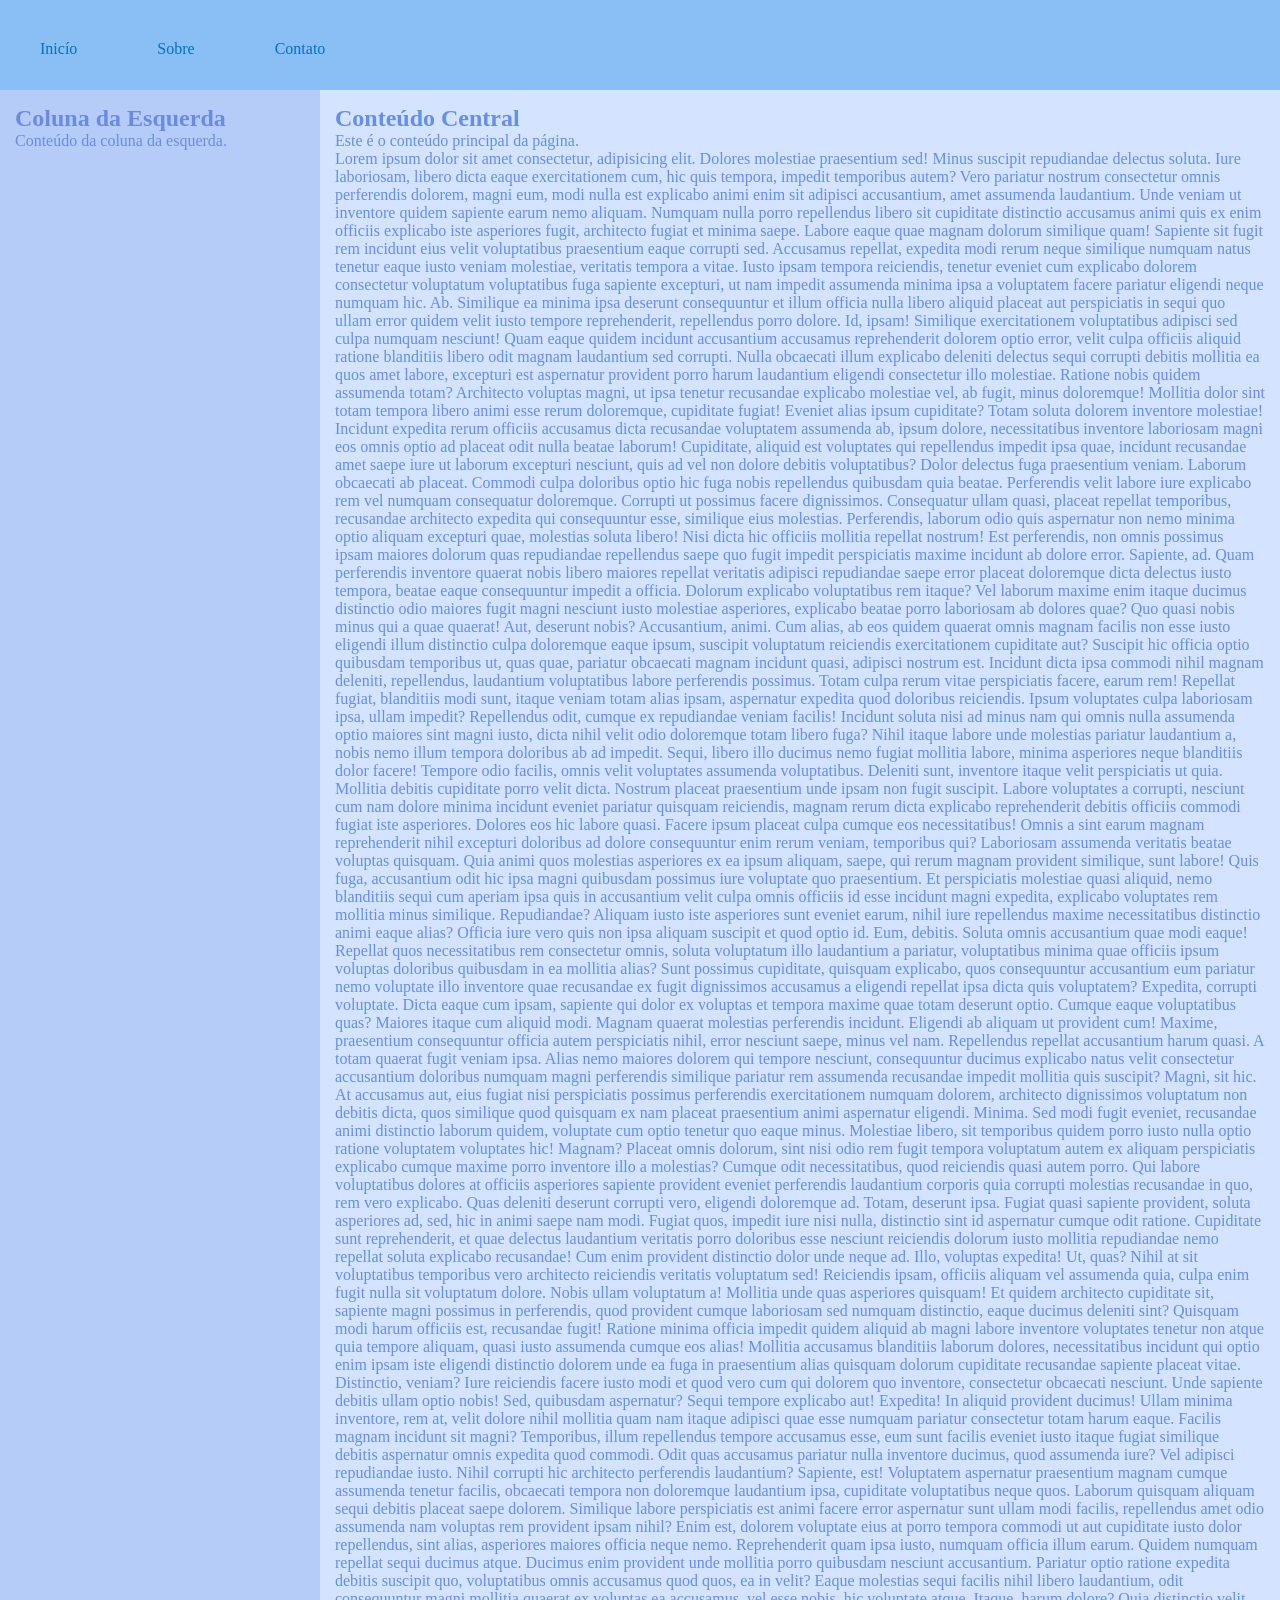
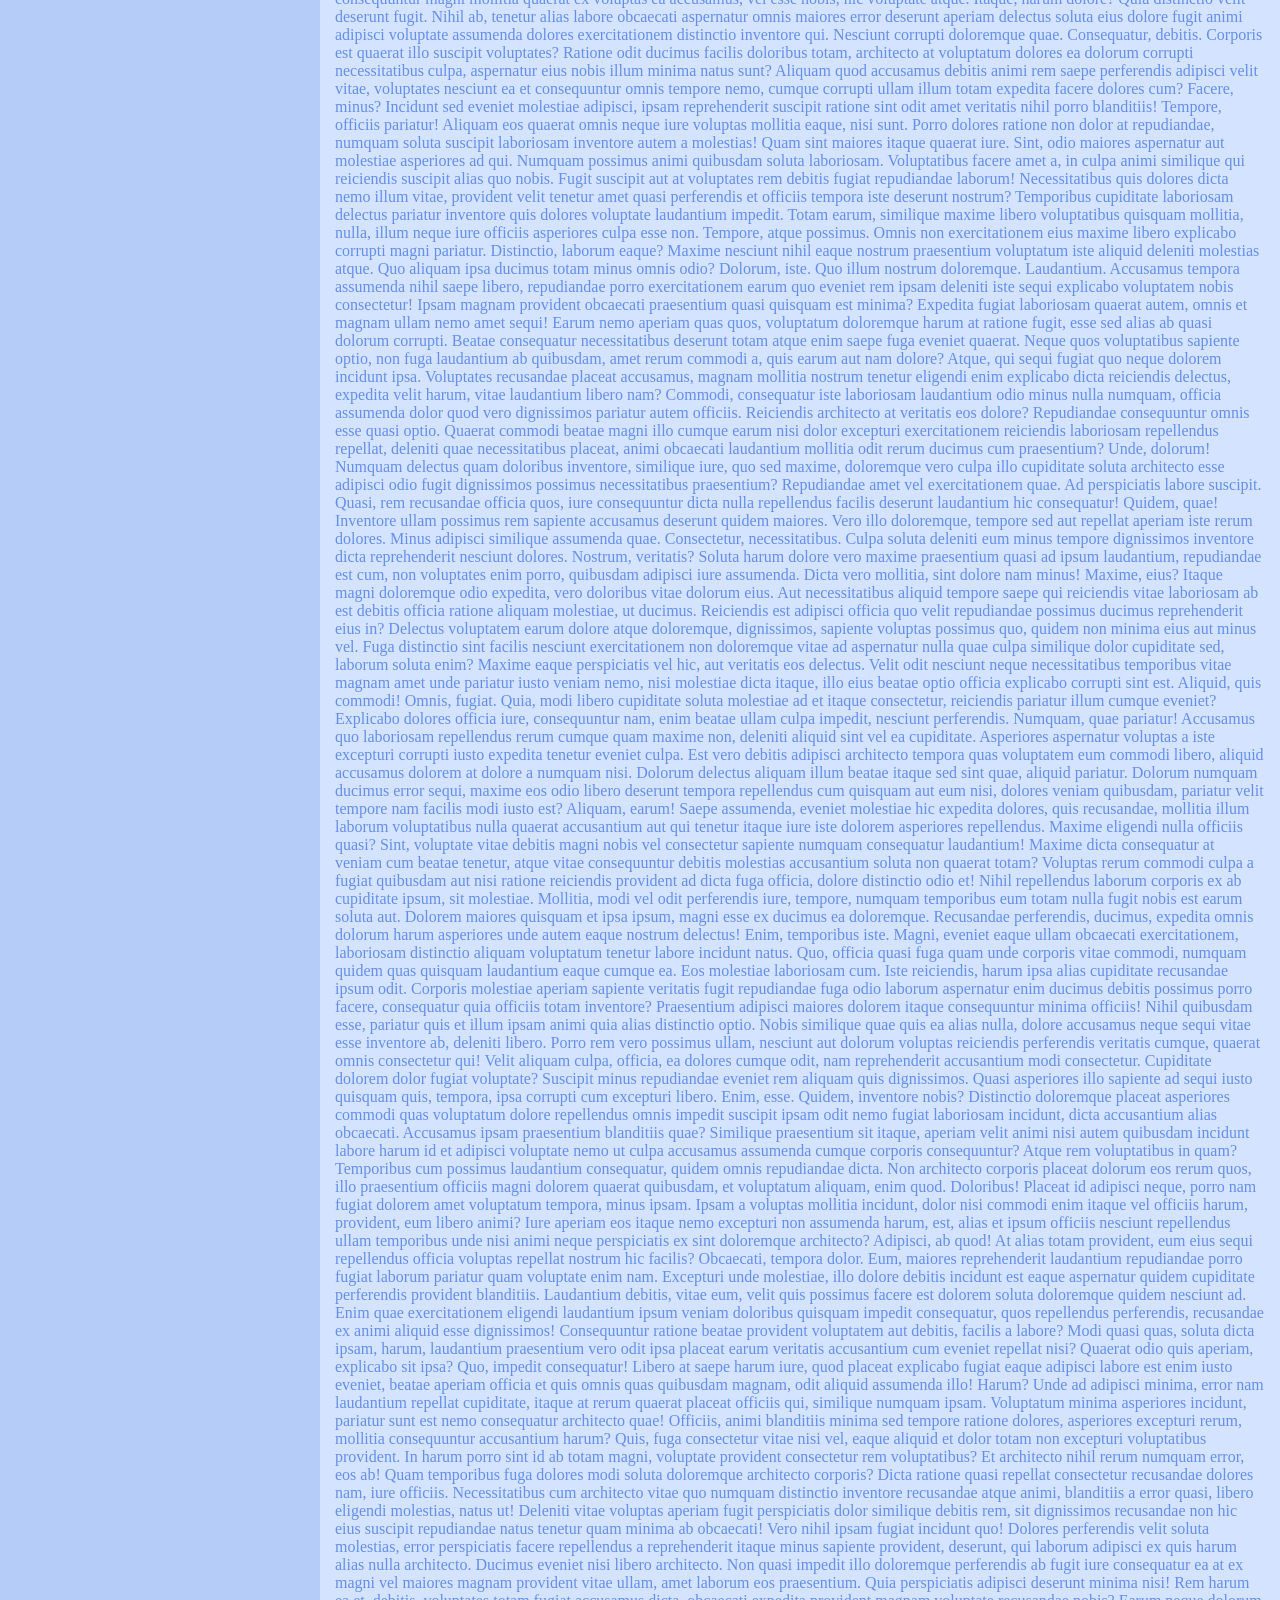
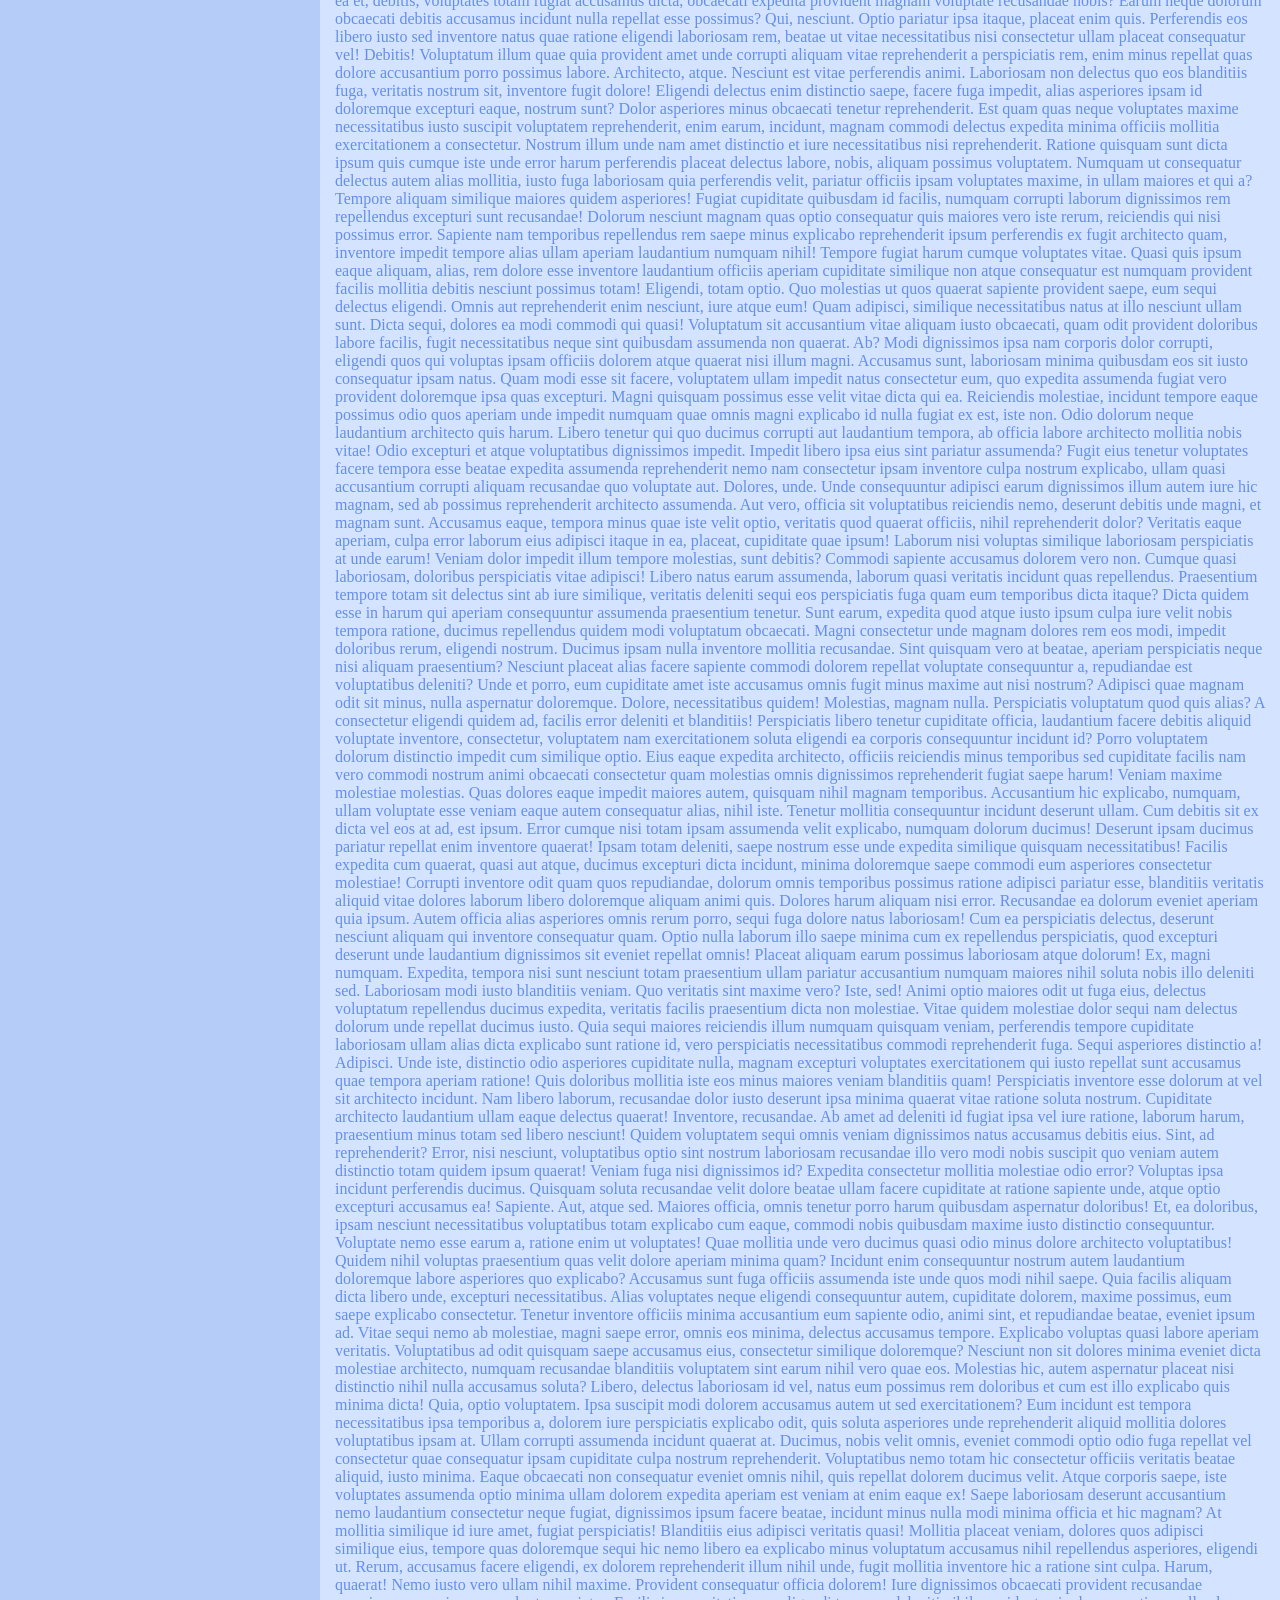
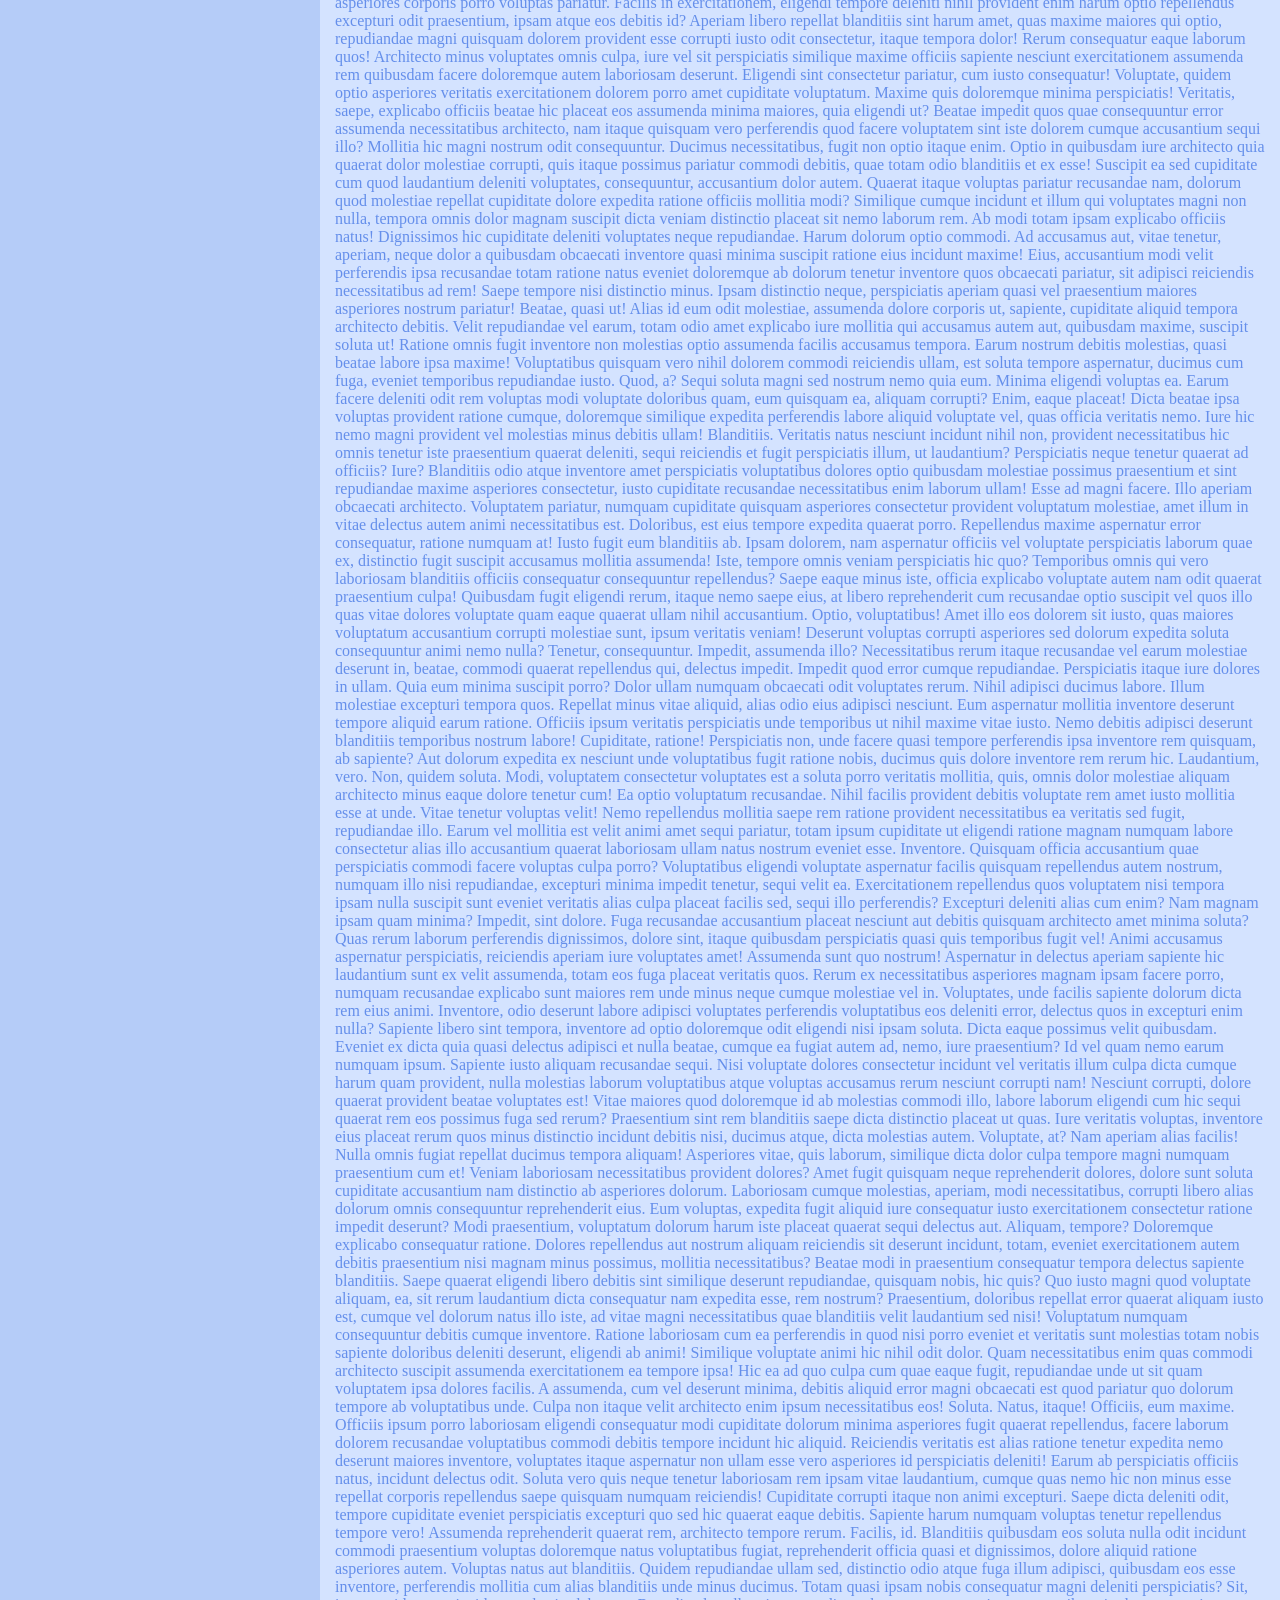
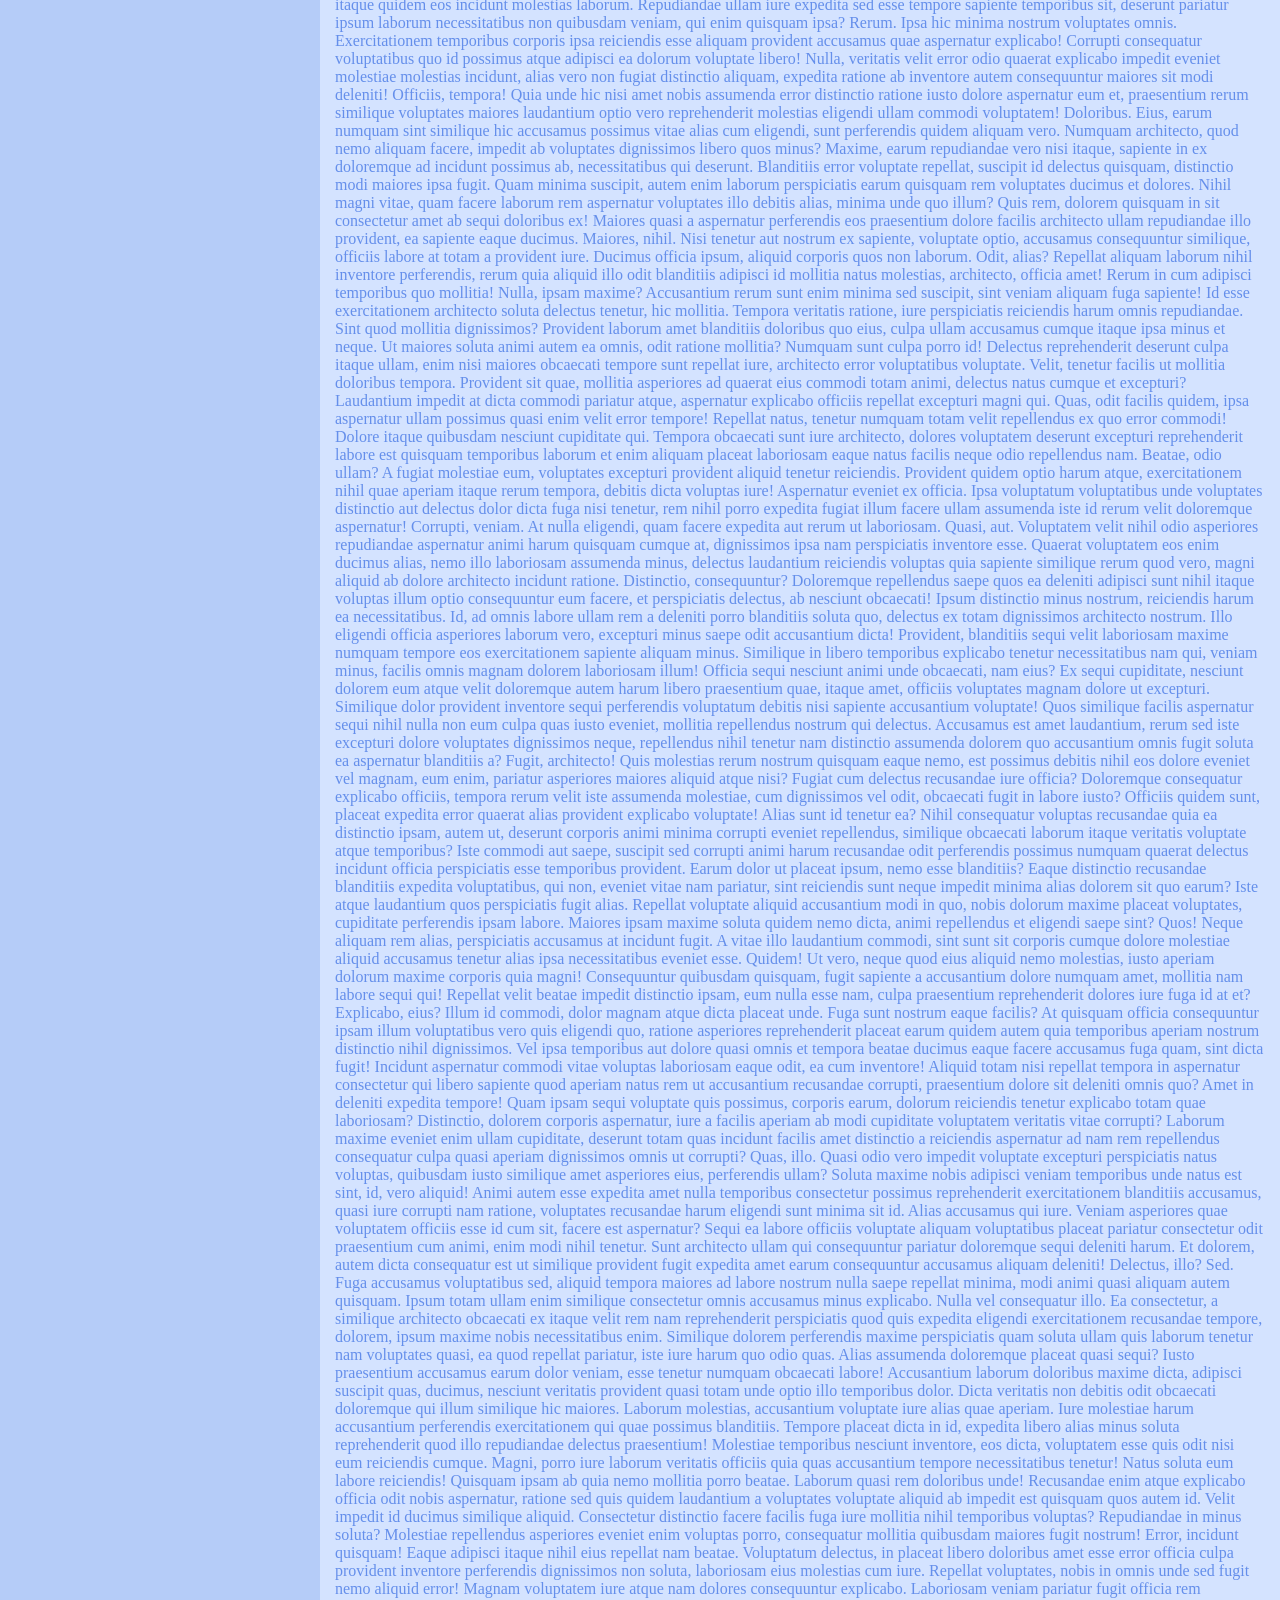
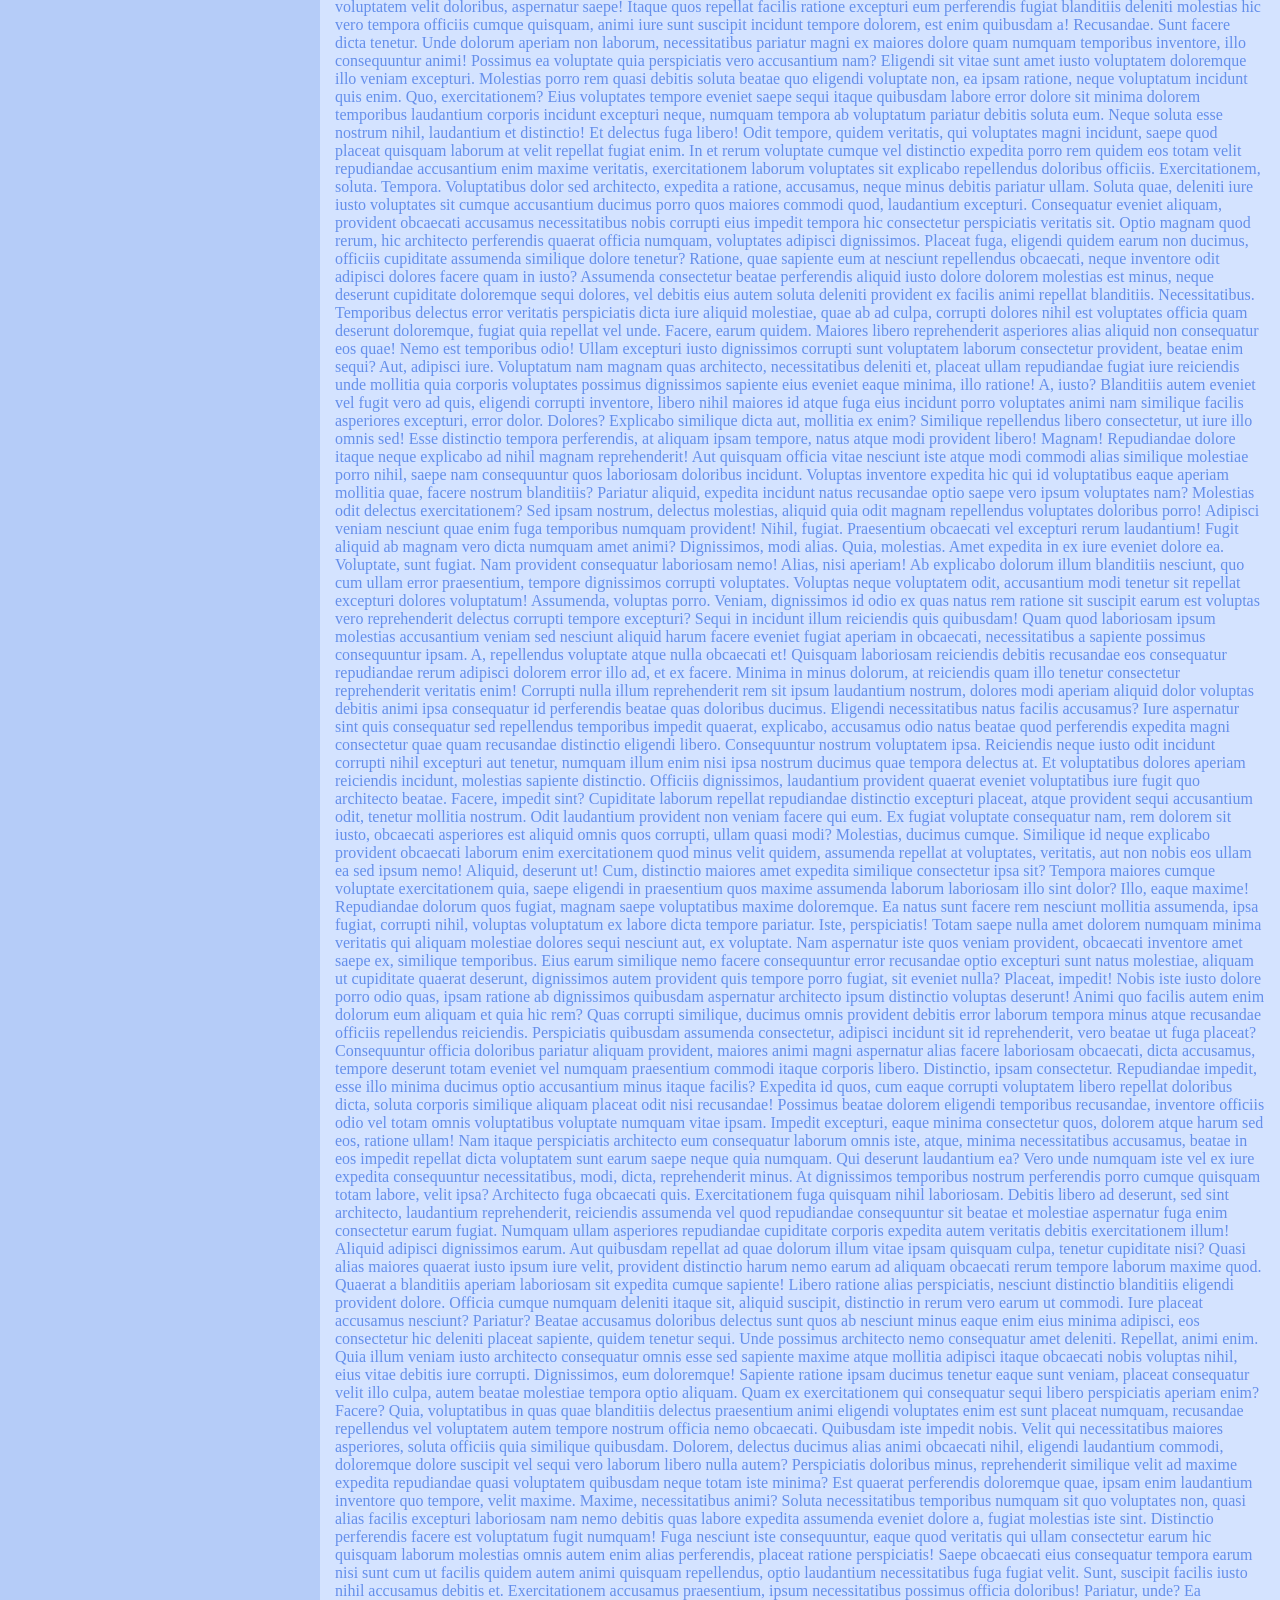
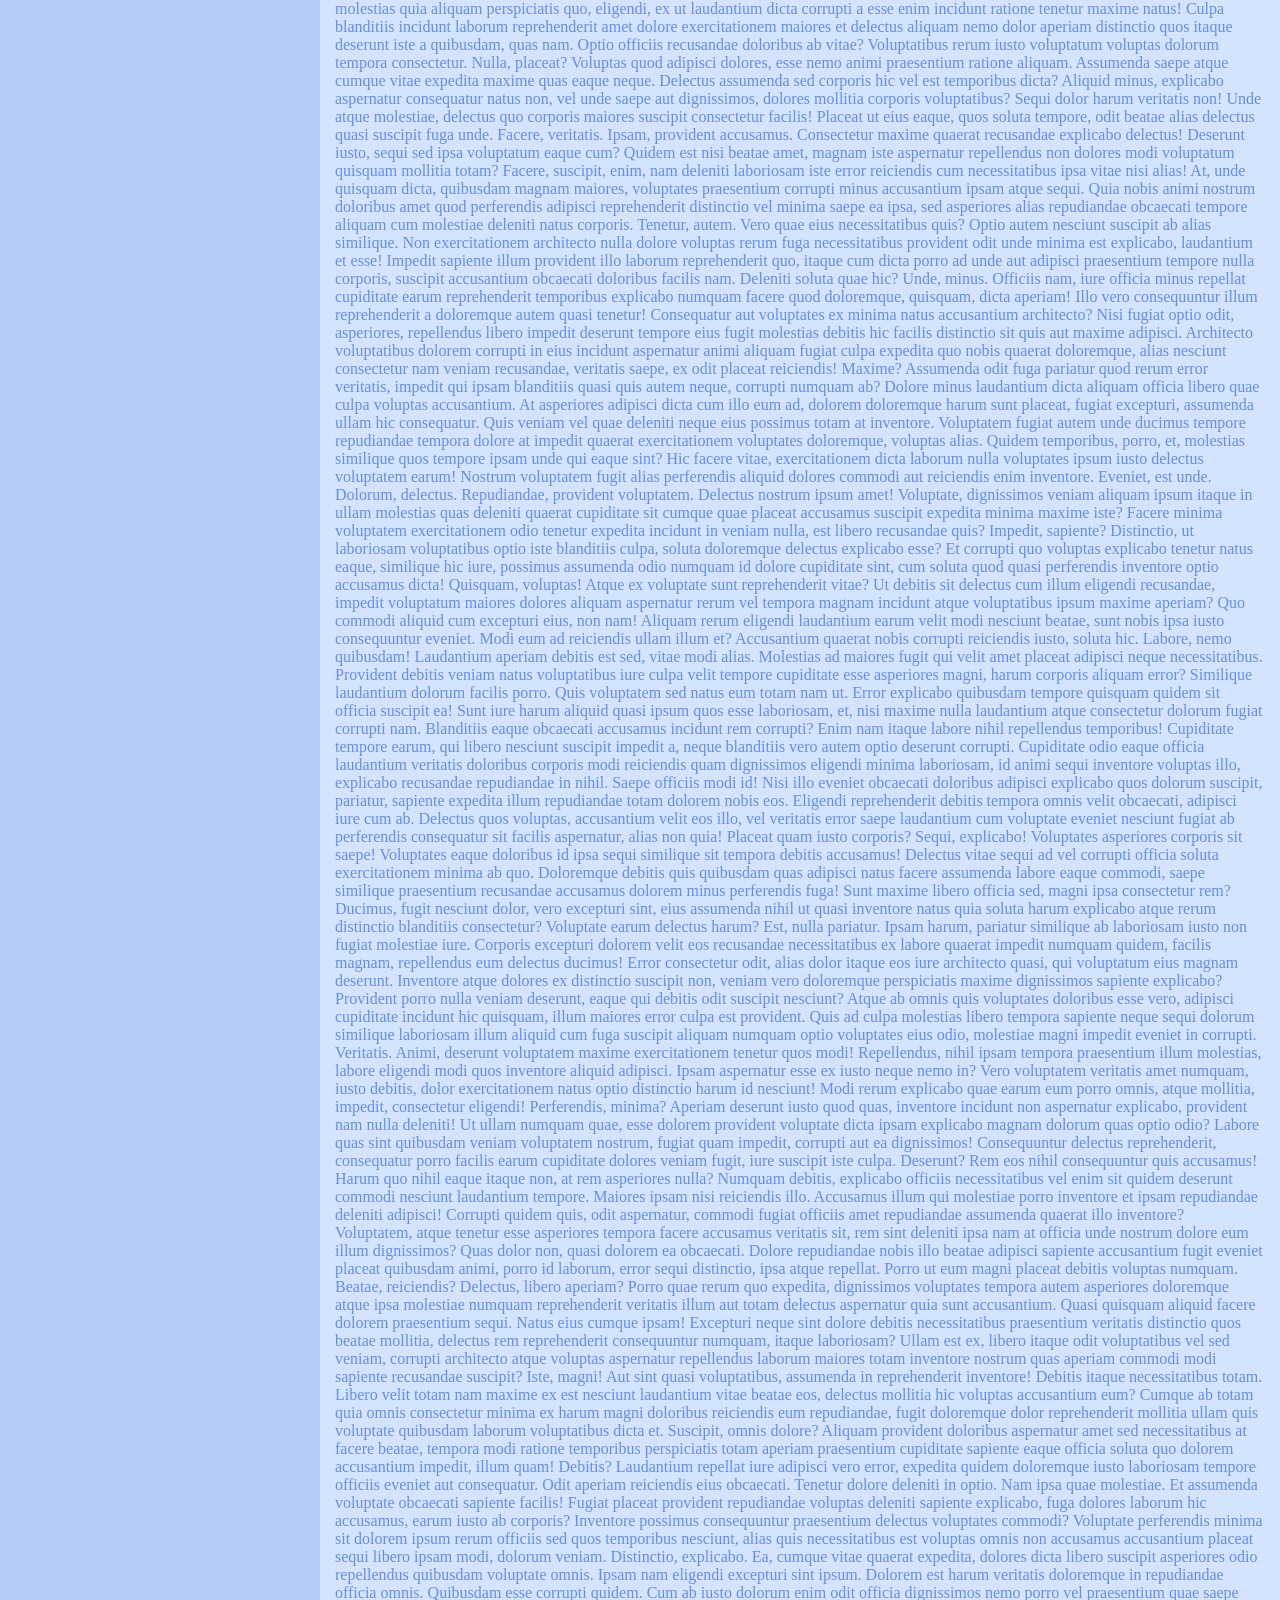
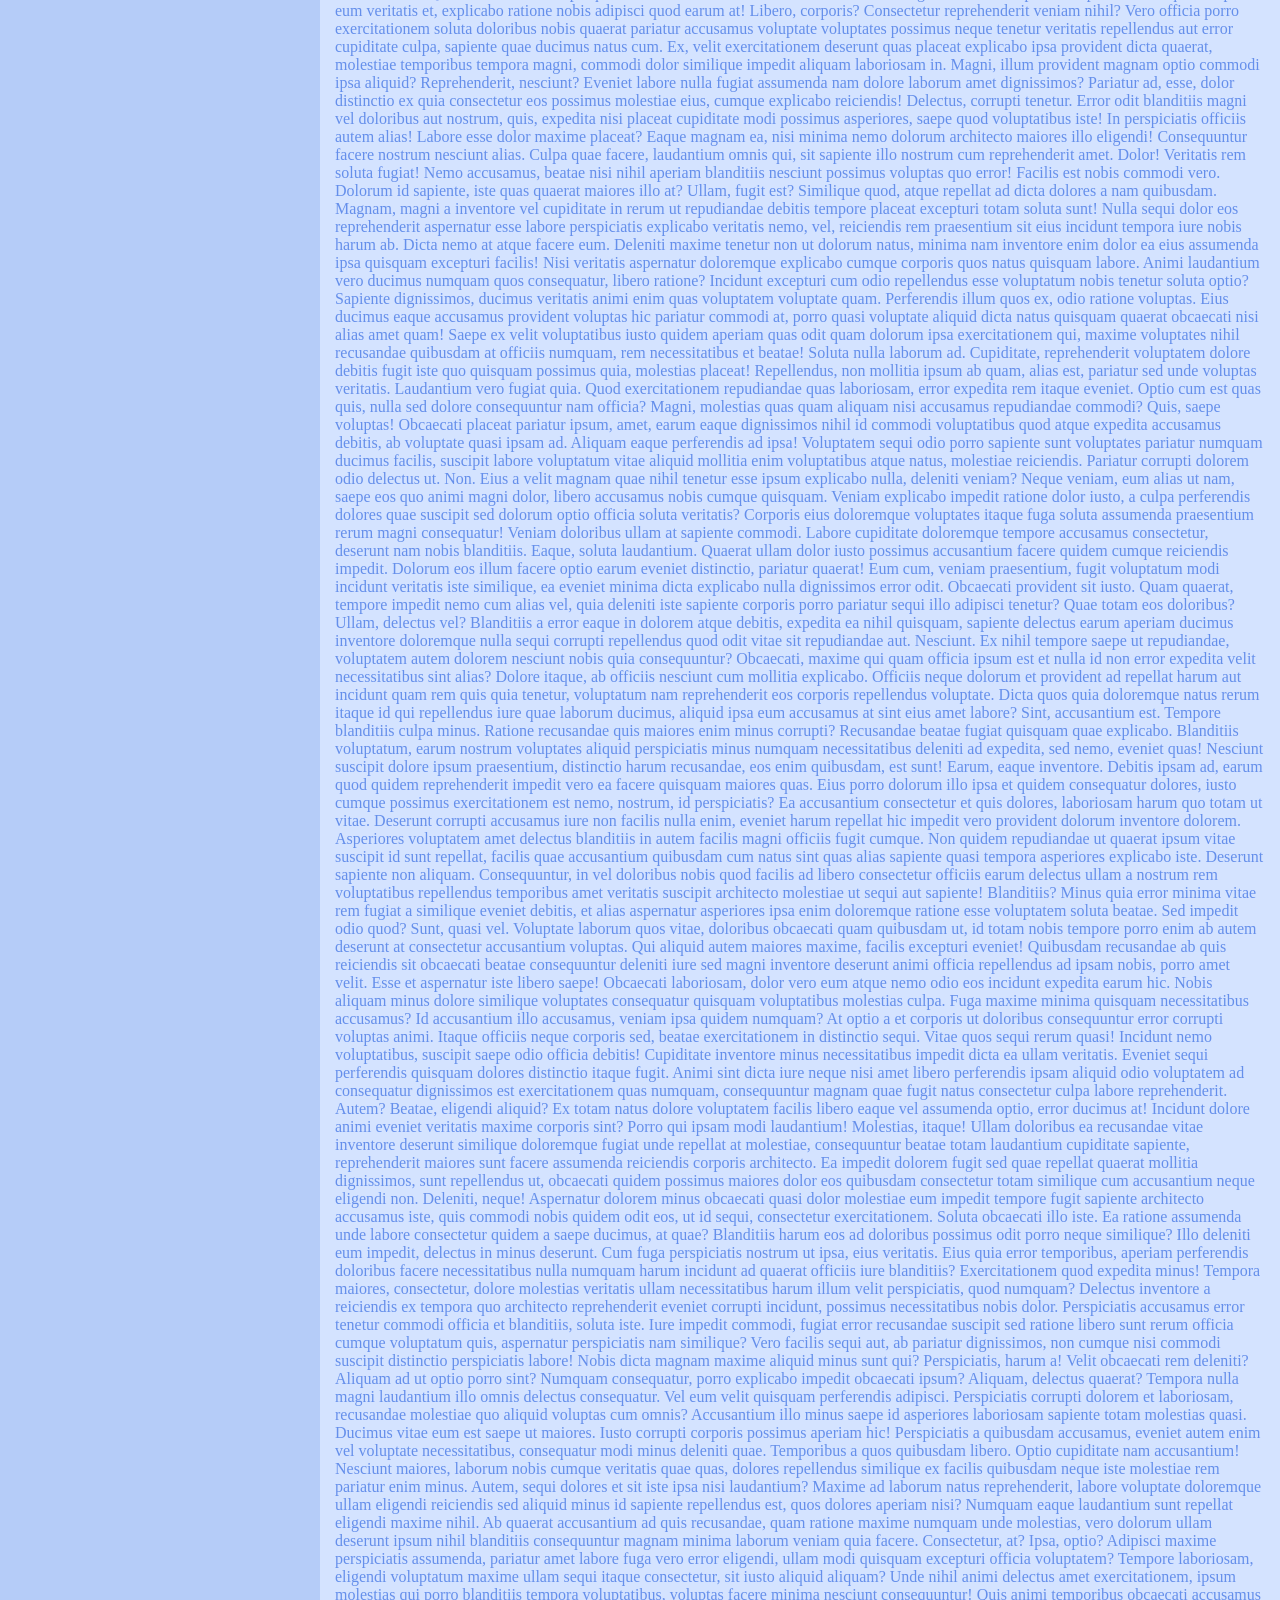
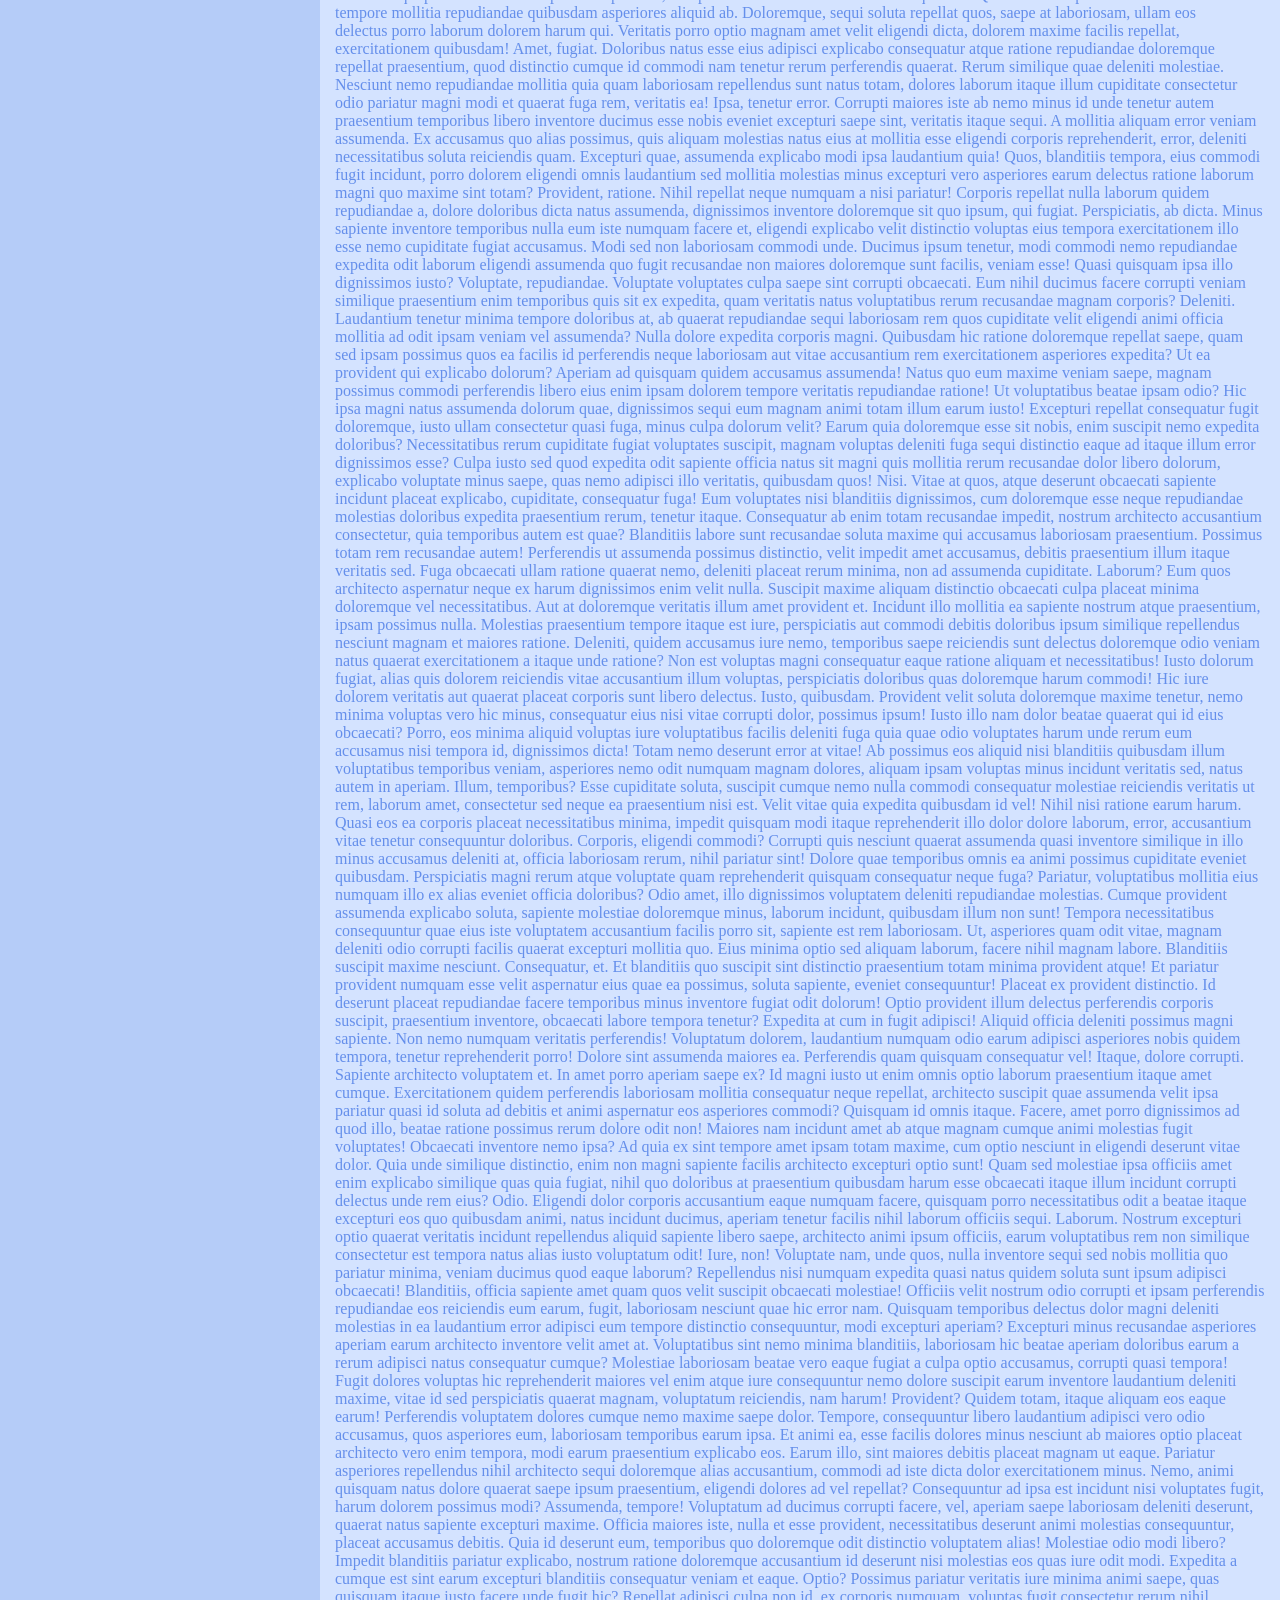
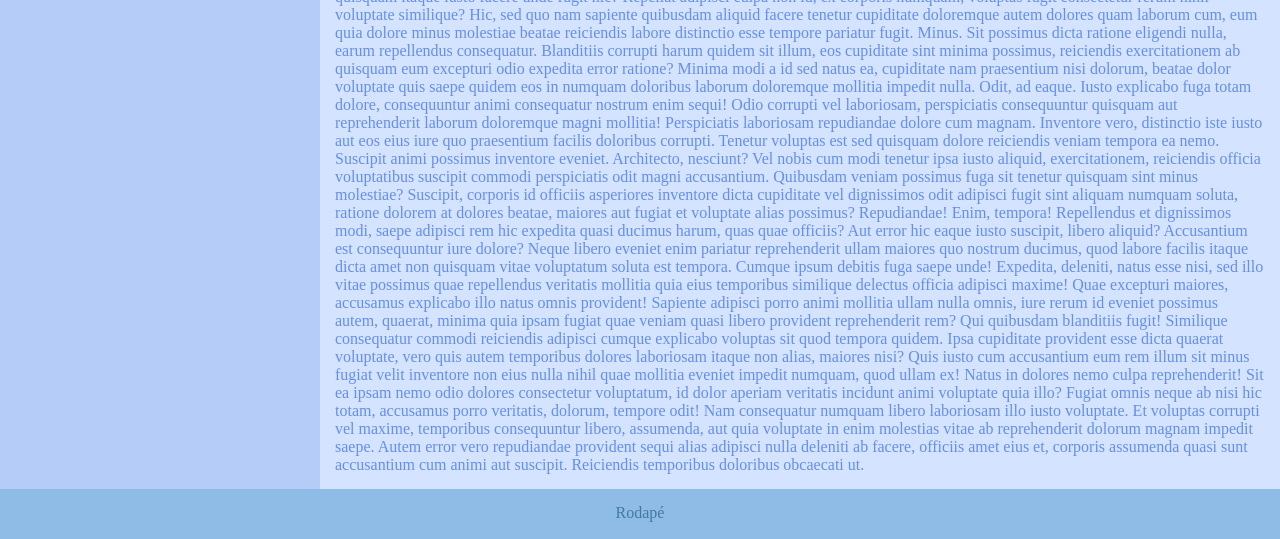
<file: Atividade_layout/index.html>
<!DOCTYPE html>
<html lang="pt-br">

<head>
    <meta charset="UTF-8">
    <meta name="viewport" content="width=device-width, initial-scale=1.0">
    <title>Leiaute Simples </title>
        <link rel="stylesheet" href="style.css">
    </head>

<body>

    <header>
        <ul class="menu">

       <li>
            <a href="#">Inicío</a>
       </li>

        <li>
            <a href="#">Sobre</a>

       </li>

        <li>
            <a href="#">Contato</a>

       </li>

        </ul>
    </header>
            <div class="container">
                <aside class="sidebar">
                    <h2>Coluna da Esquerda </h2>
                    <p>Conteúdo da coluna da esquerda. </p>
                </aside>

                <main class="main-content">
                    <h2>Conteúdo Central </h2>
                    <p>Este é o conteúdo principal da página. </p>
                    <p>Lorem ipsum dolor sit amet consectetur, adipisicing elit. Dolores molestiae praesentium sed! Minus suscipit repudiandae delectus soluta. Iure laboriosam, libero dicta eaque exercitationem cum, hic quis tempora, impedit temporibus autem?
                    Vero pariatur nostrum consectetur omnis perferendis dolorem, magni eum, modi nulla est explicabo animi enim sit adipisci accusantium, amet assumenda laudantium. Unde veniam ut inventore quidem sapiente earum nemo aliquam.
                    Numquam nulla porro repellendus libero sit cupiditate distinctio accusamus animi quis ex enim officiis explicabo iste asperiores fugit, architecto fugiat et minima saepe. Labore eaque quae magnam dolorum similique quam!
                    Sapiente sit fugit rem incidunt eius velit voluptatibus praesentium eaque corrupti sed. Accusamus repellat, expedita modi rerum neque similique numquam natus tenetur eaque iusto veniam molestiae, veritatis tempora a vitae.
                    Iusto ipsam tempora reiciendis, tenetur eveniet cum explicabo dolorem consectetur voluptatum voluptatibus fuga sapiente excepturi, ut nam impedit assumenda minima ipsa a voluptatem facere pariatur eligendi neque numquam hic. Ab.
                    Similique ea minima ipsa deserunt consequuntur et illum officia nulla libero aliquid placeat aut perspiciatis in sequi quo ullam error quidem velit iusto tempore reprehenderit, repellendus porro dolore. Id, ipsam!
                    Similique exercitationem voluptatibus adipisci sed culpa numquam nesciunt! Quam eaque quidem incidunt accusantium accusamus reprehenderit dolorem optio error, velit culpa officiis aliquid ratione blanditiis libero odit magnam laudantium sed corrupti.
                    Nulla obcaecati illum explicabo deleniti delectus sequi corrupti debitis mollitia ea quos amet labore, excepturi est aspernatur provident porro harum laudantium eligendi consectetur illo molestiae. Ratione nobis quidem assumenda totam?
                    Architecto voluptas magni, ut ipsa tenetur recusandae explicabo molestiae vel, ab fugit, minus doloremque! Mollitia dolor sint totam tempora libero animi esse rerum doloremque, cupiditate fugiat! Eveniet alias ipsum cupiditate?
                    Totam soluta dolorem inventore molestiae! Incidunt expedita rerum officiis accusamus dicta recusandae voluptatem assumenda ab, ipsum dolore, necessitatibus inventore laboriosam magni eos omnis optio ad placeat odit nulla beatae laborum!
                    Cupiditate, aliquid est voluptates qui repellendus impedit ipsa quae, incidunt recusandae amet saepe iure ut laborum excepturi nesciunt, quis ad vel non dolore debitis voluptatibus? Dolor delectus fuga praesentium veniam.
                    Laborum obcaecati ab placeat. Commodi culpa doloribus optio hic fuga nobis repellendus quibusdam quia beatae. Perferendis velit labore iure explicabo rem vel numquam consequatur doloremque. Corrupti ut possimus facere dignissimos.
                    Consequatur ullam quasi, placeat repellat temporibus, recusandae architecto expedita qui consequuntur esse, similique eius molestias. Perferendis, laborum odio quis aspernatur non nemo minima optio aliquam excepturi quae, molestias soluta libero!
                    Nisi dicta hic officiis mollitia repellat nostrum! Est perferendis, non omnis possimus ipsam maiores dolorum quas repudiandae repellendus saepe quo fugit impedit perspiciatis maxime incidunt ab dolore error. Sapiente, ad.
                    Quam perferendis inventore quaerat nobis libero maiores repellat veritatis adipisci repudiandae saepe error placeat doloremque dicta delectus iusto tempora, beatae eaque consequuntur impedit a officia. Dolorum explicabo voluptatibus rem itaque?
                    Vel laborum maxime enim itaque ducimus distinctio odio maiores fugit magni nesciunt iusto molestiae asperiores, explicabo beatae porro laboriosam ab dolores quae? Quo quasi nobis minus qui a quae quaerat!
                    Aut, deserunt nobis? Accusantium, animi. Cum alias, ab eos quidem quaerat omnis magnam facilis non esse iusto eligendi illum distinctio culpa doloremque eaque ipsum, suscipit voluptatum reiciendis exercitationem cupiditate aut?
                    Suscipit hic officia optio quibusdam temporibus ut, quas quae, pariatur obcaecati magnam incidunt quasi, adipisci nostrum est. Incidunt dicta ipsa commodi nihil magnam deleniti, repellendus, laudantium voluptatibus labore perferendis possimus.
                    Totam culpa rerum vitae perspiciatis facere, earum rem! Repellat fugiat, blanditiis modi sunt, itaque veniam totam alias ipsam, aspernatur expedita quod doloribus reiciendis. Ipsum voluptates culpa laboriosam ipsa, ullam impedit?
                    Repellendus odit, cumque ex repudiandae veniam facilis! Incidunt soluta nisi ad minus nam qui omnis nulla assumenda optio maiores sint magni iusto, dicta nihil velit odio doloremque totam libero fuga?
                    Nihil itaque labore unde molestias pariatur laudantium a, nobis nemo illum tempora doloribus ab ad impedit. Sequi, libero illo ducimus nemo fugiat mollitia labore, minima asperiores neque blanditiis dolor facere!
                    Tempore odio facilis, omnis velit voluptates assumenda voluptatibus. Deleniti sunt, inventore itaque velit perspiciatis ut quia. Mollitia debitis cupiditate porro velit dicta. Nostrum placeat praesentium unde ipsam non fugit suscipit.
                    Labore voluptates a corrupti, nesciunt cum nam dolore minima incidunt eveniet pariatur quisquam reiciendis, magnam rerum dicta explicabo reprehenderit debitis officiis commodi fugiat iste asperiores. Dolores eos hic labore quasi.
                    Facere ipsum placeat culpa cumque eos necessitatibus! Omnis a sint earum magnam reprehenderit nihil excepturi doloribus ad dolore consequuntur enim rerum veniam, temporibus qui? Laboriosam assumenda veritatis beatae voluptas quisquam.
                    Quia animi quos molestias asperiores ex ea ipsum aliquam, saepe, qui rerum magnam provident similique, sunt labore! Quis fuga, accusantium odit hic ipsa magni quibusdam possimus iure voluptate quo praesentium.
                    Et perspiciatis molestiae quasi aliquid, nemo blanditiis sequi cum aperiam ipsa quis in accusantium velit culpa omnis officiis id esse incidunt magni expedita, explicabo voluptates rem mollitia minus similique. Repudiandae?
                    Aliquam iusto iste asperiores sunt eveniet earum, nihil iure repellendus maxime necessitatibus distinctio animi eaque alias? Officia iure vero quis non ipsa aliquam suscipit et quod optio id. Eum, debitis.
                    Soluta omnis accusantium quae modi eaque! Repellat quos necessitatibus rem consectetur omnis, soluta voluptatum illo laudantium a pariatur, voluptatibus minima quae officiis ipsum voluptas doloribus quibusdam in ea mollitia alias?
                    Sunt possimus cupiditate, quisquam explicabo, quos consequuntur accusantium eum pariatur nemo voluptate illo inventore quae recusandae ex fugit dignissimos accusamus a eligendi repellat ipsa dicta quis voluptatem? Expedita, corrupti voluptate.
                    Dicta eaque cum ipsam, sapiente qui dolor ex voluptas et tempora maxime quae totam deserunt optio. Cumque eaque voluptatibus quas? Maiores itaque cum aliquid modi. Magnam quaerat molestias perferendis incidunt.
                    Eligendi ab aliquam ut provident cum! Maxime, praesentium consequuntur officia autem perspiciatis nihil, error nesciunt saepe, minus vel nam. Repellendus repellat accusantium harum quasi. A totam quaerat fugit veniam ipsa.
                    Alias nemo maiores dolorem qui tempore nesciunt, consequuntur ducimus explicabo natus velit consectetur accusantium doloribus numquam magni perferendis similique pariatur rem assumenda recusandae impedit mollitia quis suscipit? Magni, sit hic.
                    At accusamus aut, eius fugiat nisi perspiciatis possimus perferendis exercitationem numquam dolorem, architecto dignissimos voluptatum non debitis dicta, quos similique quod quisquam ex nam placeat praesentium animi aspernatur eligendi. Minima.
                    Sed modi fugit eveniet, recusandae animi distinctio laborum quidem, voluptate cum optio tenetur quo eaque minus. Molestiae libero, sit temporibus quidem porro iusto nulla optio ratione voluptatem voluptates hic! Magnam?
                    Placeat omnis dolorum, sint nisi odio rem fugit tempora voluptatum autem ex aliquam perspiciatis explicabo cumque maxime porro inventore illo a molestias? Cumque odit necessitatibus, quod reiciendis quasi autem porro.
                    Qui labore voluptatibus dolores at officiis asperiores sapiente provident eveniet perferendis laudantium corporis quia corrupti molestias recusandae in quo, rem vero explicabo. Quas deleniti deserunt corrupti vero, eligendi doloremque ad.
                    Totam, deserunt ipsa. Fugiat quasi sapiente provident, soluta asperiores ad, sed, hic in animi saepe nam modi. Fugiat quos, impedit iure nisi nulla, distinctio sint id aspernatur cumque odit ratione.
                    Cupiditate sunt reprehenderit, et quae delectus laudantium veritatis porro doloribus esse nesciunt reiciendis dolorum iusto mollitia repudiandae nemo repellat soluta explicabo recusandae! Cum enim provident distinctio dolor unde neque ad.
                    Illo, voluptas expedita! Ut, quas? Nihil at sit voluptatibus temporibus vero architecto reiciendis veritatis voluptatum sed! Reiciendis ipsam, officiis aliquam vel assumenda quia, culpa enim fugit nulla sit voluptatum dolore.
                    Nobis ullam voluptatum a! Mollitia unde quas asperiores quisquam! Et quidem architecto cupiditate sit, sapiente magni possimus in perferendis, quod provident cumque laboriosam sed numquam distinctio, eaque ducimus deleniti sint?
                    Quisquam modi harum officiis est, recusandae fugit! Ratione minima officia impedit quidem aliquid ab magni labore inventore voluptates tenetur non atque quia tempore aliquam, quasi iusto assumenda cumque eos alias!
                    Mollitia accusamus blanditiis laborum dolores, necessitatibus incidunt qui optio enim ipsam iste eligendi distinctio dolorem unde ea fuga in praesentium alias quisquam dolorum cupiditate recusandae sapiente placeat vitae. Distinctio, veniam?
                    Iure reiciendis facere iusto modi et quod vero cum qui dolorem quo inventore, consectetur obcaecati nesciunt. Unde sapiente debitis ullam optio nobis! Sed, quibusdam aspernatur? Sequi tempore explicabo aut! Expedita!
                    In aliquid provident ducimus! Ullam minima inventore, rem at, velit dolore nihil mollitia quam nam itaque adipisci quae esse numquam pariatur consectetur totam harum eaque. Facilis magnam incidunt sit magni?
                    Temporibus, illum repellendus tempore accusamus esse, eum sunt facilis eveniet iusto itaque fugiat similique debitis aspernatur omnis expedita quod commodi. Odit quas accusamus pariatur nulla inventore ducimus, quod assumenda iure?
                    Vel adipisci repudiandae iusto. Nihil corrupti hic architecto perferendis laudantium? Sapiente, est! Voluptatem aspernatur praesentium magnam cumque assumenda tenetur facilis, obcaecati tempora non doloremque laudantium ipsa, cupiditate voluptatibus neque quos.
                    Laborum quisquam aliquam sequi debitis placeat saepe dolorem. Similique labore perspiciatis est animi facere error aspernatur sunt ullam modi facilis, repellendus amet odio assumenda nam voluptas rem provident ipsam nihil?
                    Enim est, dolorem voluptate eius at porro tempora commodi ut aut cupiditate iusto dolor repellendus, sint alias, asperiores maiores officia neque nemo. Reprehenderit quam ipsa iusto, numquam officia illum earum.
                    Quidem numquam repellat sequi ducimus atque. Ducimus enim provident unde mollitia porro quibusdam nesciunt accusantium. Pariatur optio ratione expedita debitis suscipit quo, voluptatibus omnis accusamus quod quos, ea in velit?
                    Eaque molestias sequi facilis nihil libero laudantium, odit consequuntur magni mollitia quaerat ex voluptas ea accusamus, vel esse nobis, hic voluptate atque. Itaque, harum dolore? Quia distinctio velit deserunt fugit.
                    Nihil ab, tenetur alias labore obcaecati aspernatur omnis maiores error deserunt aperiam delectus soluta eius dolore fugit animi adipisci voluptate assumenda dolores exercitationem distinctio inventore qui. Nesciunt corrupti doloremque quae.
                    Consequatur, debitis. Corporis est quaerat illo suscipit voluptates? Ratione odit ducimus facilis doloribus totam, architecto at voluptatum dolores ea dolorum corrupti necessitatibus culpa, aspernatur eius nobis illum minima natus sunt?
                    Aliquam quod accusamus debitis animi rem saepe perferendis adipisci velit vitae, voluptates nesciunt ea et consequuntur omnis tempore nemo, cumque corrupti ullam illum totam expedita facere dolores cum? Facere, minus?
                    Incidunt sed eveniet molestiae adipisci, ipsam reprehenderit suscipit ratione sint odit amet veritatis nihil porro blanditiis! Tempore, officiis pariatur! Aliquam eos quaerat omnis neque iure voluptas mollitia eaque, nisi sunt.
                    Porro dolores ratione non dolor at repudiandae, numquam soluta suscipit laboriosam inventore autem a molestias! Quam sint maiores itaque quaerat iure. Sint, odio maiores aspernatur aut molestiae asperiores ad qui.
                    Numquam possimus animi quibusdam soluta laboriosam. Voluptatibus facere amet a, in culpa animi similique qui reiciendis suscipit alias quo nobis. Fugit suscipit aut at voluptates rem debitis fugiat repudiandae laborum!
                    Necessitatibus quis dolores dicta nemo illum vitae, provident velit tenetur amet quasi perferendis et officiis tempora iste deserunt nostrum? Temporibus cupiditate laboriosam delectus pariatur inventore quis dolores voluptate laudantium impedit.
                    Totam earum, similique maxime libero voluptatibus quisquam mollitia, nulla, illum neque iure officiis asperiores culpa esse non. Tempore, atque possimus. Omnis non exercitationem eius maxime libero explicabo corrupti magni pariatur.
                    Distinctio, laborum eaque? Maxime nesciunt nihil eaque nostrum praesentium voluptatum iste aliquid deleniti molestias atque. Quo aliquam ipsa ducimus totam minus omnis odio? Dolorum, iste. Quo illum nostrum doloremque. Laudantium.
                    Accusamus tempora assumenda nihil saepe libero, repudiandae porro exercitationem earum quo eveniet rem ipsam deleniti iste sequi explicabo voluptatem nobis consectetur! Ipsam magnam provident obcaecati praesentium quasi quisquam est minima?
                    Expedita fugiat laboriosam quaerat autem, omnis et magnam ullam nemo amet sequi! Earum nemo aperiam quas quos, voluptatum doloremque harum at ratione fugit, esse sed alias ab quasi dolorum corrupti.
                    Beatae consequatur necessitatibus deserunt totam atque enim saepe fuga eveniet quaerat. Neque quos voluptatibus sapiente optio, non fuga laudantium ab quibusdam, amet rerum commodi a, quis earum aut nam dolore?
                    Atque, qui sequi fugiat quo neque dolorem incidunt ipsa. Voluptates recusandae placeat accusamus, magnam mollitia nostrum tenetur eligendi enim explicabo dicta reiciendis delectus, expedita velit harum, vitae laudantium libero nam?
                    Commodi, consequatur iste laboriosam laudantium odio minus nulla numquam, officia assumenda dolor quod vero dignissimos pariatur autem officiis. Reiciendis architecto at veritatis eos dolore? Repudiandae consequuntur omnis esse quasi optio.
                    Quaerat commodi beatae magni illo cumque earum nisi dolor excepturi exercitationem reiciendis laboriosam repellendus repellat, deleniti quae necessitatibus placeat, animi obcaecati laudantium mollitia odit rerum ducimus cum praesentium? Unde, dolorum!
                    Numquam delectus quam doloribus inventore, similique iure, quo sed maxime, doloremque vero culpa illo cupiditate soluta architecto esse adipisci odio fugit dignissimos possimus necessitatibus praesentium? Repudiandae amet vel exercitationem quae.
                    Ad perspiciatis labore suscipit. Quasi, rem recusandae officia quos, iure consequuntur dicta nulla repellendus facilis deserunt laudantium hic consequatur! Quidem, quae! Inventore ullam possimus rem sapiente accusamus deserunt quidem maiores.
                    Vero illo doloremque, tempore sed aut repellat aperiam iste rerum dolores. Minus adipisci similique assumenda quae. Consectetur, necessitatibus. Culpa soluta deleniti eum minus tempore dignissimos inventore dicta reprehenderit nesciunt dolores.
                    Nostrum, veritatis? Soluta harum dolore vero maxime praesentium quasi ad ipsum laudantium, repudiandae est cum, non voluptates enim porro, quibusdam adipisci iure assumenda. Dicta vero mollitia, sint dolore nam minus!
                    Maxime, eius? Itaque magni doloremque odio expedita, vero doloribus vitae dolorum eius. Aut necessitatibus aliquid tempore saepe qui reiciendis vitae laboriosam ab est debitis officia ratione aliquam molestiae, ut ducimus.
                    Reiciendis est adipisci officia quo velit repudiandae possimus ducimus reprehenderit eius in? Delectus voluptatem earum dolore atque doloremque, dignissimos, sapiente voluptas possimus quo, quidem non minima eius aut minus vel.
                    Fuga distinctio sint facilis nesciunt exercitationem non doloremque vitae ad aspernatur nulla quae culpa similique dolor cupiditate sed, laborum soluta enim? Maxime eaque perspiciatis vel hic, aut veritatis eos delectus.
                    Velit odit nesciunt neque necessitatibus temporibus vitae magnam amet unde pariatur iusto veniam nemo, nisi molestiae dicta itaque, illo eius beatae optio officia explicabo corrupti sint est. Aliquid, quis commodi!
                    Omnis, fugiat. Quia, modi libero cupiditate soluta molestiae ad et itaque consectetur, reiciendis pariatur illum cumque eveniet? Explicabo dolores officia iure, consequuntur nam, enim beatae ullam culpa impedit, nesciunt perferendis.
                    Numquam, quae pariatur! Accusamus quo laboriosam repellendus rerum cumque quam maxime non, deleniti aliquid sint vel ea cupiditate. Asperiores aspernatur voluptas a iste excepturi corrupti iusto expedita tenetur eveniet culpa.
                    Est vero debitis adipisci architecto tempora quas voluptatem eum commodi libero, aliquid accusamus dolorem at dolore a numquam nisi. Dolorum delectus aliquam illum beatae itaque sed sint quae, aliquid pariatur.
                    Dolorum numquam ducimus error sequi, maxime eos odio libero deserunt tempora repellendus cum quisquam aut eum nisi, dolores veniam quibusdam, pariatur velit tempore nam facilis modi iusto est? Aliquam, earum!
                    Saepe assumenda, eveniet molestiae hic expedita dolores, quis recusandae, mollitia illum laborum voluptatibus nulla quaerat accusantium aut qui tenetur itaque iure iste dolorem asperiores repellendus. Maxime eligendi nulla officiis quasi?
                    Sint, voluptate vitae debitis magni nobis vel consectetur sapiente numquam consequatur laudantium! Maxime dicta consequatur at veniam cum beatae tenetur, atque vitae consequuntur debitis molestias accusantium soluta non quaerat totam?
                    Voluptas rerum commodi culpa a fugiat quibusdam aut nisi ratione reiciendis provident ad dicta fuga officia, dolore distinctio odio et! Nihil repellendus laborum corporis ex ab cupiditate ipsum, sit molestiae.
                    Mollitia, modi vel odit perferendis iure, tempore, numquam temporibus eum totam nulla fugit nobis est earum soluta aut. Dolorem maiores quisquam et ipsa ipsum, magni esse ex ducimus ea doloremque.
                    Recusandae perferendis, ducimus, expedita omnis dolorum harum asperiores unde autem eaque nostrum delectus! Enim, temporibus iste. Magni, eveniet eaque ullam obcaecati exercitationem, laboriosam distinctio aliquam voluptatum tenetur labore incidunt natus.
                    Quo, officia quasi fuga quam unde corporis vitae commodi, numquam quidem quas quisquam laudantium eaque cumque ea. Eos molestiae laboriosam cum. Iste reiciendis, harum ipsa alias cupiditate recusandae ipsum odit.
                    Corporis molestiae aperiam sapiente veritatis fugit repudiandae fuga odio laborum aspernatur enim ducimus debitis possimus porro facere, consequatur quia officiis totam inventore? Praesentium adipisci maiores dolorem itaque consequuntur minima officiis!
                    Nihil quibusdam esse, pariatur quis et illum ipsam animi quia alias distinctio optio. Nobis similique quae quis ea alias nulla, dolore accusamus neque sequi vitae esse inventore ab, deleniti libero.
                    Porro rem vero possimus ullam, nesciunt aut dolorum voluptas reiciendis perferendis veritatis cumque, quaerat omnis consectetur qui! Velit aliquam culpa, officia, ea dolores cumque odit, nam reprehenderit accusantium modi consectetur.
                    Cupiditate dolorem dolor fugiat voluptate? Suscipit minus repudiandae eveniet rem aliquam quis dignissimos. Quasi asperiores illo sapiente ad sequi iusto quisquam quis, tempora, ipsa corrupti cum excepturi libero. Enim, esse.
                    Quidem, inventore nobis? Distinctio doloremque placeat asperiores commodi quas voluptatum dolore repellendus omnis impedit suscipit ipsam odit nemo fugiat laboriosam incidunt, dicta accusantium alias obcaecati. Accusamus ipsam praesentium blanditiis quae?
                    Similique praesentium sit itaque, aperiam velit animi nisi autem quibusdam incidunt labore harum id et adipisci voluptate nemo ut culpa accusamus assumenda cumque corporis consequuntur? Atque rem voluptatibus in quam?
                    Temporibus cum possimus laudantium consequatur, quidem omnis repudiandae dicta. Non architecto corporis placeat dolorum eos rerum quos, illo praesentium officiis magni dolorem quaerat quibusdam, et voluptatum aliquam, enim quod. Doloribus!
                    Placeat id adipisci neque, porro nam fugiat dolorem amet voluptatum tempora, minus ipsam. Ipsam a voluptas mollitia incidunt, dolor nisi commodi enim itaque vel officiis harum, provident, eum libero animi?
                    Iure aperiam eos itaque nemo excepturi non assumenda harum, est, alias et ipsum officiis nesciunt repellendus ullam temporibus unde nisi animi neque perspiciatis ex sint doloremque architecto? Adipisci, ab quod!
                    At alias totam provident, eum eius sequi repellendus officia voluptas repellat nostrum hic facilis? Obcaecati, tempora dolor. Eum, maiores reprehenderit laudantium repudiandae porro fugiat laborum pariatur quam voluptate enim nam.
                    Excepturi unde molestiae, illo dolore debitis incidunt est eaque aspernatur quidem cupiditate perferendis provident blanditiis. Laudantium debitis, vitae eum, velit quis possimus facere est dolorem soluta doloremque quidem nesciunt ad.
                    Enim quae exercitationem eligendi laudantium ipsum veniam doloribus quisquam impedit consequatur, quos repellendus perferendis, recusandae ex animi aliquid esse dignissimos! Consequuntur ratione beatae provident voluptatem aut debitis, facilis a labore?
                    Modi quasi quas, soluta dicta ipsam, harum, laudantium praesentium vero odit ipsa placeat earum veritatis accusantium cum eveniet repellat nisi? Quaerat odio quis aperiam, explicabo sit ipsa? Quo, impedit consequatur!
                    Libero at saepe harum iure, quod placeat explicabo fugiat eaque adipisci labore est enim iusto eveniet, beatae aperiam officia et quis omnis quas quibusdam magnam, odit aliquid assumenda illo! Harum?
                    Unde ad adipisci minima, error nam laudantium repellat cupiditate, itaque at rerum quaerat placeat officiis qui, similique numquam ipsam. Voluptatum minima asperiores incidunt, pariatur sunt est nemo consequatur architecto quae!
                    Officiis, animi blanditiis minima sed tempore ratione dolores, asperiores excepturi rerum, mollitia consequuntur accusantium harum? Quis, fuga consectetur vitae nisi vel, eaque aliquid et dolor totam non excepturi voluptatibus provident.
                    In harum porro sint id ab totam magni, voluptate provident consectetur rem voluptatibus? Et architecto nihil rerum numquam error, eos ab! Quam temporibus fuga dolores modi soluta doloremque architecto corporis?
                    Dicta ratione quasi repellat consectetur recusandae dolores nam, iure officiis. Necessitatibus cum architecto vitae quo numquam distinctio inventore recusandae atque animi, blanditiis a error quasi, libero eligendi molestias, natus ut!
                    Deleniti vitae voluptas aperiam fugit perspiciatis dolor similique debitis rem, sit dignissimos recusandae non hic eius suscipit repudiandae natus tenetur quam minima ab obcaecati! Vero nihil ipsam fugiat incidunt quo!
                    Dolores perferendis velit soluta molestias, error perspiciatis facere repellendus a reprehenderit itaque minus sapiente provident, deserunt, qui laborum adipisci ex quis harum alias nulla architecto. Ducimus eveniet nisi libero architecto.
                    Non quasi impedit illo doloremque perferendis ab fugit iure consequatur ea at ex magni vel maiores magnam provident vitae ullam, amet laborum eos praesentium. Quia perspiciatis adipisci deserunt minima nisi!
                    Rem harum ea et, debitis, voluptates totam fugiat accusamus dicta, obcaecati expedita provident magnam voluptate recusandae nobis? Earum neque dolorum obcaecati debitis accusamus incidunt nulla repellat esse possimus? Qui, nesciunt.
                    Optio pariatur ipsa itaque, placeat enim quis. Perferendis eos libero iusto sed inventore natus quae ratione eligendi laboriosam rem, beatae ut vitae necessitatibus nisi consectetur ullam placeat consequatur vel! Debitis!
                    Voluptatum illum quae quia provident amet unde corrupti aliquam vitae reprehenderit a perspiciatis rem, enim minus repellat quas dolore accusantium porro possimus labore. Architecto, atque. Nesciunt est vitae perferendis animi.
                    Laboriosam non delectus quo eos blanditiis fuga, veritatis nostrum sit, inventore fugit dolore! Eligendi delectus enim distinctio saepe, facere fuga impedit, alias asperiores ipsam id doloremque excepturi eaque, nostrum sunt?
                    Dolor asperiores minus obcaecati tenetur reprehenderit. Est quam quas neque voluptates maxime necessitatibus iusto suscipit voluptatem reprehenderit, enim earum, incidunt, magnam commodi delectus expedita minima officiis mollitia exercitationem a consectetur.
                    Nostrum illum unde nam amet distinctio et iure necessitatibus nisi reprehenderit. Ratione quisquam sunt dicta ipsum quis cumque iste unde error harum perferendis placeat delectus labore, nobis, aliquam possimus voluptatem.
                    Numquam ut consequatur delectus autem alias mollitia, iusto fuga laboriosam quia perferendis velit, pariatur officiis ipsam voluptates maxime, in ullam maiores et qui a? Tempore aliquam similique maiores quidem asperiores!
                    Fugiat cupiditate quibusdam id facilis, numquam corrupti laborum dignissimos rem repellendus excepturi sunt recusandae! Dolorum nesciunt magnam quas optio consequatur quis maiores vero iste rerum, reiciendis qui nisi possimus error.
                    Sapiente nam temporibus repellendus rem saepe minus explicabo reprehenderit ipsum perferendis ex fugit architecto quam, inventore impedit tempore alias ullam aperiam laudantium numquam nihil! Tempore fugiat harum cumque voluptates vitae.
                    Quasi quis ipsum eaque aliquam, alias, rem dolore esse inventore laudantium officiis aperiam cupiditate similique non atque consequatur est numquam provident facilis mollitia debitis nesciunt possimus totam! Eligendi, totam optio.
                    Quo molestias ut quos quaerat sapiente provident saepe, eum sequi delectus eligendi. Omnis aut reprehenderit enim nesciunt, iure atque eum! Quam adipisci, similique necessitatibus natus at illo nesciunt ullam sunt.
                    Dicta sequi, dolores ea modi commodi qui quasi! Voluptatum sit accusantium vitae aliquam iusto obcaecati, quam odit provident doloribus labore facilis, fugit necessitatibus neque sint quibusdam assumenda non quaerat. Ab?
                    Modi dignissimos ipsa nam corporis dolor corrupti, eligendi quos qui voluptas ipsam officiis dolorem atque quaerat nisi illum magni. Accusamus sunt, laboriosam minima quibusdam eos sit iusto consequatur ipsam natus.
                    Quam modi esse sit facere, voluptatem ullam impedit natus consectetur eum, quo expedita assumenda fugiat vero provident doloremque ipsa quas excepturi. Magni quisquam possimus esse velit vitae dicta qui ea.
                    Reiciendis molestiae, incidunt tempore eaque possimus odio quos aperiam unde impedit numquam quae omnis magni explicabo id nulla fugiat ex est, iste non. Odio dolorum neque laudantium architecto quis harum.
                    Libero tenetur qui quo ducimus corrupti aut laudantium tempora, ab officia labore architecto mollitia nobis vitae! Odio excepturi et atque voluptatibus dignissimos impedit. Impedit libero ipsa eius sint pariatur assumenda?
                    Fugit eius tenetur voluptates facere tempora esse beatae expedita assumenda reprehenderit nemo nam consectetur ipsam inventore culpa nostrum explicabo, ullam quasi accusantium corrupti aliquam recusandae quo voluptate aut. Dolores, unde.
                    Unde consequuntur adipisci earum dignissimos illum autem iure hic magnam, sed ab possimus reprehenderit architecto assumenda. Aut vero, officia sit voluptatibus reiciendis nemo, deserunt debitis unde magni, et magnam sunt.
                    Accusamus eaque, tempora minus quae iste velit optio, veritatis quod quaerat officiis, nihil reprehenderit dolor? Veritatis eaque aperiam, culpa error laborum eius adipisci itaque in ea, placeat, cupiditate quae ipsum!
                    Laborum nisi voluptas similique laboriosam perspiciatis at unde earum! Veniam dolor impedit illum tempore molestias, sunt debitis? Commodi sapiente accusamus dolorem vero non. Cumque quasi laboriosam, doloribus perspiciatis vitae adipisci!
                    Libero natus earum assumenda, laborum quasi veritatis incidunt quas repellendus. Praesentium tempore totam sit delectus sint ab iure similique, veritatis deleniti sequi eos perspiciatis fuga quam eum temporibus dicta itaque?
                    Dicta quidem esse in harum qui aperiam consequuntur assumenda praesentium tenetur. Sunt earum, expedita quod atque iusto ipsum culpa iure velit nobis tempora ratione, ducimus repellendus quidem modi voluptatum obcaecati.
                    Magni consectetur unde magnam dolores rem eos modi, impedit doloribus rerum, eligendi nostrum. Ducimus ipsam nulla inventore mollitia recusandae. Sint quisquam vero at beatae, aperiam perspiciatis neque nisi aliquam praesentium?
                    Nesciunt placeat alias facere sapiente commodi dolorem repellat voluptate consequuntur a, repudiandae est voluptatibus deleniti? Unde et porro, eum cupiditate amet iste accusamus omnis fugit minus maxime aut nisi nostrum?
                    Adipisci quae magnam odit sit minus, nulla aspernatur doloremque. Dolore, necessitatibus quidem! Molestias, magnam nulla. Perspiciatis voluptatum quod quis alias? A consectetur eligendi quidem ad, facilis error deleniti et blanditiis!
                    Perspiciatis libero tenetur cupiditate officia, laudantium facere debitis aliquid voluptate inventore, consectetur, voluptatem nam exercitationem soluta eligendi ea corporis consequuntur incidunt id? Porro voluptatem dolorum distinctio impedit cum similique optio.
                    Eius eaque expedita architecto, officiis reiciendis minus temporibus sed cupiditate facilis nam vero commodi nostrum animi obcaecati consectetur quam molestias omnis dignissimos reprehenderit fugiat saepe harum! Veniam maxime molestiae molestias.
                    Quas dolores eaque impedit maiores autem, quisquam nihil magnam temporibus. Accusantium hic explicabo, numquam, ullam voluptate esse veniam eaque autem consequatur alias, nihil iste. Tenetur mollitia consequuntur incidunt deserunt ullam.
                    Cum debitis sit ex dicta vel eos at ad, est ipsum. Error cumque nisi totam ipsam assumenda velit explicabo, numquam dolorum ducimus! Deserunt ipsam ducimus pariatur repellat enim inventore quaerat!
                    Ipsam totam deleniti, saepe nostrum esse unde expedita similique quisquam necessitatibus! Facilis expedita cum quaerat, quasi aut atque, ducimus excepturi dicta incidunt, minima doloremque saepe commodi eum asperiores consectetur molestiae!
                    Corrupti inventore odit quam quos repudiandae, dolorum omnis temporibus possimus ratione adipisci pariatur esse, blanditiis veritatis aliquid vitae dolores laborum libero doloremque aliquam animi quis. Dolores harum aliquam nisi error.
                    Recusandae ea dolorum eveniet aperiam quia ipsum. Autem officia alias asperiores omnis rerum porro, sequi fuga dolore natus laboriosam! Cum ea perspiciatis delectus, deserunt nesciunt aliquam qui inventore consequatur quam.
                    Optio nulla laborum illo saepe minima cum ex repellendus perspiciatis, quod excepturi deserunt unde laudantium dignissimos sit eveniet repellat omnis! Placeat aliquam earum possimus laboriosam atque dolorum! Ex, magni numquam.
                    Expedita, tempora nisi sunt nesciunt totam praesentium ullam pariatur accusantium numquam maiores nihil soluta nobis illo deleniti sed. Laboriosam modi iusto blanditiis veniam. Quo veritatis sint maxime vero? Iste, sed!
                    Animi optio maiores odit ut fuga eius, delectus voluptatum repellendus ducimus expedita, veritatis facilis praesentium dicta non molestiae. Vitae quidem molestiae dolor sequi nam delectus dolorum unde repellat ducimus iusto.
                    Quia sequi maiores reiciendis illum numquam quisquam veniam, perferendis tempore cupiditate laboriosam ullam alias dicta explicabo sunt ratione id, vero perspiciatis necessitatibus commodi reprehenderit fuga. Sequi asperiores distinctio a! Adipisci.
                    Unde iste, distinctio odio asperiores cupiditate nulla, magnam excepturi voluptates exercitationem qui iusto repellat sunt accusamus quae tempora aperiam ratione! Quis doloribus mollitia iste eos minus maiores veniam blanditiis quam!
                    Perspiciatis inventore esse dolorum at vel sit architecto incidunt. Nam libero laborum, recusandae dolor iusto deserunt ipsa minima quaerat vitae ratione soluta nostrum. Cupiditate architecto laudantium ullam eaque delectus quaerat!
                    Inventore, recusandae. Ab amet ad deleniti id fugiat ipsa vel iure ratione, laborum harum, praesentium minus totam sed libero nesciunt! Quidem voluptatem sequi omnis veniam dignissimos natus accusamus debitis eius.
                    Sint, ad reprehenderit? Error, nisi nesciunt, voluptatibus optio sint nostrum laboriosam recusandae illo vero modi nobis suscipit quo veniam autem distinctio totam quidem ipsum quaerat! Veniam fuga nisi dignissimos id?
                    Expedita consectetur mollitia molestiae odio error? Voluptas ipsa incidunt perferendis ducimus. Quisquam soluta recusandae velit dolore beatae ullam facere cupiditate at ratione sapiente unde, atque optio excepturi accusamus ea! Sapiente.
                    Aut, atque sed. Maiores officia, omnis tenetur porro harum quibusdam aspernatur doloribus! Et, ea doloribus, ipsam nesciunt necessitatibus voluptatibus totam explicabo cum eaque, commodi nobis quibusdam maxime iusto distinctio consequuntur.
                    Voluptate nemo esse earum a, ratione enim ut voluptates! Quae mollitia unde vero ducimus quasi odio minus dolore architecto voluptatibus! Quidem nihil voluptas praesentium quas velit dolore aperiam minima quam?
                    Incidunt enim consequuntur nostrum autem laudantium doloremque labore asperiores quo explicabo? Accusamus sunt fuga officiis assumenda iste unde quos modi nihil saepe. Quia facilis aliquam dicta libero unde, excepturi necessitatibus.
                    Alias voluptates neque eligendi consequuntur autem, cupiditate dolorem, maxime possimus, eum saepe explicabo consectetur. Tenetur inventore officiis minima accusantium eum sapiente odio, animi sint, et repudiandae beatae, eveniet ipsum ad.
                    Vitae sequi nemo ab molestiae, magni saepe error, omnis eos minima, delectus accusamus tempore. Explicabo voluptas quasi labore aperiam veritatis. Voluptatibus ad odit quisquam saepe accusamus eius, consectetur similique doloremque?
                    Nesciunt non sit dolores minima eveniet dicta molestiae architecto, numquam recusandae blanditiis voluptatem sint earum nihil vero quae eos. Molestias hic, autem aspernatur placeat nisi distinctio nihil nulla accusamus soluta?
                    Libero, delectus laboriosam id vel, natus eum possimus rem doloribus et cum est illo explicabo quis minima dicta! Quia, optio voluptatem. Ipsa suscipit modi dolorem accusamus autem ut sed exercitationem?
                    Eum incidunt est tempora necessitatibus ipsa temporibus a, dolorem iure perspiciatis explicabo odit, quis soluta asperiores unde reprehenderit aliquid mollitia dolores voluptatibus ipsam at. Ullam corrupti assumenda incidunt quaerat at.
                    Ducimus, nobis velit omnis, eveniet commodi optio odio fuga repellat vel consectetur quae consequatur ipsam cupiditate culpa nostrum reprehenderit. Voluptatibus nemo totam hic consectetur officiis veritatis beatae aliquid, iusto minima.
                    Eaque obcaecati non consequatur eveniet omnis nihil, quis repellat dolorem ducimus velit. Atque corporis saepe, iste voluptates assumenda optio minima ullam dolorem expedita aperiam est veniam at enim eaque ex!
                    Saepe laboriosam deserunt accusantium nemo laudantium consectetur neque fugiat, dignissimos ipsum facere beatae, incidunt minus nulla modi minima officia et hic magnam? At mollitia similique id iure amet, fugiat perspiciatis!
                    Blanditiis eius adipisci veritatis quasi! Mollitia placeat veniam, dolores quos adipisci similique eius, tempore quas doloremque sequi hic nemo libero ea explicabo minus voluptatum accusamus nihil repellendus asperiores, eligendi ut.
                    Rerum, accusamus facere eligendi, ex dolorem reprehenderit illum nihil unde, fugit mollitia inventore hic a ratione sint culpa. Harum, quaerat! Nemo iusto vero ullam nihil maxime. Provident consequatur officia dolorem!
                    Iure dignissimos obcaecati provident recusandae asperiores corporis porro voluptas pariatur. Facilis in exercitationem, eligendi tempore deleniti nihil provident enim harum optio repellendus excepturi odit praesentium, ipsam atque eos debitis id?
                    Aperiam libero repellat blanditiis sint harum amet, quas maxime maiores qui optio, repudiandae magni quisquam dolorem provident esse corrupti iusto odit consectetur, itaque tempora dolor! Rerum consequatur eaque laborum quos!
                    Architecto minus voluptates omnis culpa, iure vel sit perspiciatis similique maxime officiis sapiente nesciunt exercitationem assumenda rem quibusdam facere doloremque autem laboriosam deserunt. Eligendi sint consectetur pariatur, cum iusto consequatur!
                    Voluptate, quidem optio asperiores veritatis exercitationem dolorem porro amet cupiditate voluptatum. Maxime quis doloremque minima perspiciatis! Veritatis, saepe, explicabo officiis beatae hic placeat eos assumenda minima maiores, quia eligendi ut?
                    Beatae impedit quos quae consequuntur error assumenda necessitatibus architecto, nam itaque quisquam vero perferendis quod facere voluptatem sint iste dolorem cumque accusantium sequi illo? Mollitia hic magni nostrum odit consequuntur.
                    Ducimus necessitatibus, fugit non optio itaque enim. Optio in quibusdam iure architecto quia quaerat dolor molestiae corrupti, quis itaque possimus pariatur commodi debitis, quae totam odio blanditiis et ex esse!
                    Suscipit ea sed cupiditate cum quod laudantium deleniti voluptates, consequuntur, accusantium dolor autem. Quaerat itaque voluptas pariatur recusandae nam, dolorum quod molestiae repellat cupiditate dolore expedita ratione officiis mollitia modi?
                    Similique cumque incidunt et illum qui voluptates magni non nulla, tempora omnis dolor magnam suscipit dicta veniam distinctio placeat sit nemo laborum rem. Ab modi totam ipsam explicabo officiis natus!
                    Dignissimos hic cupiditate deleniti voluptates neque repudiandae. Harum dolorum optio commodi. Ad accusamus aut, vitae tenetur, aperiam, neque dolor a quibusdam obcaecati inventore quasi minima suscipit ratione eius incidunt maxime!
                    Eius, accusantium modi velit perferendis ipsa recusandae totam ratione natus eveniet doloremque ab dolorum tenetur inventore quos obcaecati pariatur, sit adipisci reiciendis necessitatibus ad rem! Saepe tempore nisi distinctio minus.
                    Ipsam distinctio neque, perspiciatis aperiam quasi vel praesentium maiores asperiores nostrum pariatur! Beatae, quasi ut! Alias id eum odit molestiae, assumenda dolore corporis ut, sapiente, cupiditate aliquid tempora architecto debitis.
                    Velit repudiandae vel earum, totam odio amet explicabo iure mollitia qui accusamus autem aut, quibusdam maxime, suscipit soluta ut! Ratione omnis fugit inventore non molestias optio assumenda facilis accusamus tempora.
                    Earum nostrum debitis molestias, quasi beatae labore ipsa maxime! Voluptatibus quisquam vero nihil dolorem commodi reiciendis ullam, est soluta tempore aspernatur, ducimus cum fuga, eveniet temporibus repudiandae iusto. Quod, a?
                    Sequi soluta magni sed nostrum nemo quia eum. Minima eligendi voluptas ea. Earum facere deleniti odit rem voluptas modi voluptate doloribus quam, eum quisquam ea, aliquam corrupti? Enim, eaque placeat!
                    Dicta beatae ipsa voluptas provident ratione cumque, doloremque similique expedita perferendis labore aliquid voluptate vel, quas officia veritatis nemo. Iure hic nemo magni provident vel molestias minus debitis ullam! Blanditiis.
                    Veritatis natus nesciunt incidunt nihil non, provident necessitatibus hic omnis tenetur iste praesentium quaerat deleniti, sequi reiciendis et fugit perspiciatis illum, ut laudantium? Perspiciatis neque tenetur quaerat ad officiis? Iure?
                    Blanditiis odio atque inventore amet perspiciatis voluptatibus dolores optio quibusdam molestiae possimus praesentium et sint repudiandae maxime asperiores consectetur, iusto cupiditate recusandae necessitatibus enim laborum ullam! Esse ad magni facere.
                    Illo aperiam obcaecati architecto. Voluptatem pariatur, numquam cupiditate quisquam asperiores consectetur provident voluptatum molestiae, amet illum in vitae delectus autem animi necessitatibus est. Doloribus, est eius tempore expedita quaerat porro.
                    Repellendus maxime aspernatur error consequatur, ratione numquam at! Iusto fugit eum blanditiis ab. Ipsam dolorem, nam aspernatur officiis vel voluptate perspiciatis laborum quae ex, distinctio fugit suscipit accusamus mollitia assumenda!
                    Iste, tempore omnis veniam perspiciatis hic quo? Temporibus omnis qui vero laboriosam blanditiis officiis consequatur consequuntur repellendus? Saepe eaque minus iste, officia explicabo voluptate autem nam odit quaerat praesentium culpa!
                    Quibusdam fugit eligendi rerum, itaque nemo saepe eius, at libero reprehenderit cum recusandae optio suscipit vel quos illo quas vitae dolores voluptate quam eaque quaerat ullam nihil accusantium. Optio, voluptatibus!
                    Amet illo eos dolorem sit iusto, quas maiores voluptatum accusantium corrupti molestiae sunt, ipsum veritatis veniam! Deserunt voluptas corrupti asperiores sed dolorum expedita soluta consequuntur animi nemo nulla? Tenetur, consequuntur.
                    Impedit, assumenda illo? Necessitatibus rerum itaque recusandae vel earum molestiae deserunt in, beatae, commodi quaerat repellendus qui, delectus impedit. Impedit quod error cumque repudiandae. Perspiciatis itaque iure dolores in ullam.
                    Quia eum minima suscipit porro? Dolor ullam numquam obcaecati odit voluptates rerum. Nihil adipisci ducimus labore. Illum molestiae excepturi tempora quos. Repellat minus vitae aliquid, alias odio eius adipisci nesciunt.
                    Eum aspernatur mollitia inventore deserunt tempore aliquid earum ratione. Officiis ipsum veritatis perspiciatis unde temporibus ut nihil maxime vitae iusto. Nemo debitis adipisci deserunt blanditiis temporibus nostrum labore! Cupiditate, ratione!
                    Perspiciatis non, unde facere quasi tempore perferendis ipsa inventore rem quisquam, ab sapiente? Aut dolorum expedita ex nesciunt unde voluptatibus fugit ratione nobis, ducimus quis dolore inventore rem rerum hic.
                    Laudantium, vero. Non, quidem soluta. Modi, voluptatem consectetur voluptates est a soluta porro veritatis mollitia, quis, omnis dolor molestiae aliquam architecto minus eaque dolore tenetur cum! Ea optio voluptatum recusandae.
                    Nihil facilis provident debitis voluptate rem amet iusto mollitia esse at unde. Vitae tenetur voluptas velit! Nemo repellendus mollitia saepe rem ratione provident necessitatibus ea veritatis sed fugit, repudiandae illo.
                    Earum vel mollitia est velit animi amet sequi pariatur, totam ipsum cupiditate ut eligendi ratione magnam numquam labore consectetur alias illo accusantium quaerat laboriosam ullam natus nostrum eveniet esse. Inventore.
                    Quisquam officia accusantium quae perspiciatis commodi facere voluptas culpa porro? Voluptatibus eligendi voluptate aspernatur facilis quisquam repellendus autem nostrum, numquam illo nisi repudiandae, excepturi minima impedit tenetur, sequi velit ea.
                    Exercitationem repellendus quos voluptatem nisi tempora ipsam nulla suscipit sunt eveniet veritatis alias culpa placeat facilis sed, sequi illo perferendis? Excepturi deleniti alias cum enim? Nam magnam ipsam quam minima?
                    Impedit, sint dolore. Fuga recusandae accusantium placeat nesciunt aut debitis quisquam architecto amet minima soluta? Quas rerum laborum perferendis dignissimos, dolore sint, itaque quibusdam perspiciatis quasi quis temporibus fugit vel!
                    Animi accusamus aspernatur perspiciatis, reiciendis aperiam iure voluptates amet! Assumenda sunt quo nostrum! Aspernatur in delectus aperiam sapiente hic laudantium sunt ex velit assumenda, totam eos fuga placeat veritatis quos.
                    Rerum ex necessitatibus asperiores magnam ipsam facere porro, numquam recusandae explicabo sunt maiores rem unde minus neque cumque molestiae vel in. Voluptates, unde facilis sapiente dolorum dicta rem eius animi.
                    Inventore, odio deserunt labore adipisci voluptates perferendis voluptatibus eos deleniti error, delectus quos in excepturi enim nulla? Sapiente libero sint tempora, inventore ad optio doloremque odit eligendi nisi ipsam soluta.
                    Dicta eaque possimus velit quibusdam. Eveniet ex dicta quia quasi delectus adipisci et nulla beatae, cumque ea fugiat autem ad, nemo, iure praesentium? Id vel quam nemo earum numquam ipsum.
                    Sapiente iusto aliquam recusandae sequi. Nisi voluptate dolores consectetur incidunt vel veritatis illum culpa dicta cumque harum quam provident, nulla molestias laborum voluptatibus atque voluptas accusamus rerum nesciunt corrupti nam!
                    Nesciunt corrupti, dolore quaerat provident beatae voluptates est! Vitae maiores quod doloremque id ab molestias commodi illo, labore laborum eligendi cum hic sequi quaerat rem eos possimus fuga sed rerum?
                    Praesentium sint rem blanditiis saepe dicta distinctio placeat ut quas. Iure veritatis voluptas, inventore eius placeat rerum quos minus distinctio incidunt debitis nisi, ducimus atque, dicta molestias autem. Voluptate, at?
                    Nam aperiam alias facilis! Nulla omnis fugiat repellat ducimus tempora aliquam! Asperiores vitae, quis laborum, similique dicta dolor culpa tempore magni numquam praesentium cum et! Veniam laboriosam necessitatibus provident dolores?
                    Amet fugit quisquam neque reprehenderit dolores, dolore sunt soluta cupiditate accusantium nam distinctio ab asperiores dolorum. Laboriosam cumque molestias, aperiam, modi necessitatibus, corrupti libero alias dolorum omnis consequuntur reprehenderit eius.
                    Eum voluptas, expedita fugit aliquid iure consequatur iusto exercitationem consectetur ratione impedit deserunt? Modi praesentium, voluptatum dolorum harum iste placeat quaerat sequi delectus aut. Aliquam, tempore? Doloremque explicabo consequatur ratione.
                    Dolores repellendus aut nostrum aliquam reiciendis sit deserunt incidunt, totam, eveniet exercitationem autem debitis praesentium nisi magnam minus possimus, mollitia necessitatibus? Beatae modi in praesentium consequatur tempora delectus sapiente blanditiis.
                    Saepe quaerat eligendi libero debitis sint similique deserunt repudiandae, quisquam nobis, hic quis? Quo iusto magni quod voluptate aliquam, ea, sit rerum laudantium dicta consequatur nam expedita esse, rem nostrum?
                    Praesentium, doloribus repellat error quaerat aliquam iusto est, cumque vel dolorum natus illo iste, ad vitae magni necessitatibus quae blanditiis velit laudantium sed nisi! Voluptatum numquam consequuntur debitis cumque inventore.
                    Ratione laboriosam cum ea perferendis in quod nisi porro eveniet et veritatis sunt molestias totam nobis sapiente doloribus deleniti deserunt, eligendi ab animi! Similique voluptate animi hic nihil odit dolor.
                    Quam necessitatibus enim quas commodi architecto suscipit assumenda exercitationem ea tempore ipsa! Hic ea ad quo culpa cum quae eaque fugit, repudiandae unde ut sit quam voluptatem ipsa dolores facilis.
                    A assumenda, cum vel deserunt minima, debitis aliquid error magni obcaecati est quod pariatur quo dolorum tempore ab voluptatibus unde. Culpa non itaque velit architecto enim ipsum necessitatibus eos! Soluta.
                    Natus, itaque! Officiis, eum maxime. Officiis ipsum porro laboriosam eligendi consequatur modi cupiditate dolorum minima asperiores fugit quaerat repellendus, facere laborum dolorem recusandae voluptatibus commodi debitis tempore incidunt hic aliquid.
                    Reiciendis veritatis est alias ratione tenetur expedita nemo deserunt maiores inventore, voluptates itaque aspernatur non ullam esse vero asperiores id perspiciatis deleniti! Earum ab perspiciatis officiis natus, incidunt delectus odit.
                    Soluta vero quis neque tenetur laboriosam rem ipsam vitae laudantium, cumque quas nemo hic non minus esse repellat corporis repellendus saepe quisquam numquam reiciendis! Cupiditate corrupti itaque non animi excepturi.
                    Saepe dicta deleniti odit, tempore cupiditate eveniet perspiciatis excepturi quo sed hic quaerat eaque debitis. Sapiente harum numquam voluptas tenetur repellendus tempore vero! Assumenda reprehenderit quaerat rem, architecto tempore rerum.
                    Facilis, id. Blanditiis quibusdam eos soluta nulla odit incidunt commodi praesentium voluptas doloremque natus voluptatibus fugiat, reprehenderit officia quasi et dignissimos, dolore aliquid ratione asperiores autem. Voluptas natus aut blanditiis.
                    Quidem repudiandae ullam sed, distinctio odio atque fuga illum adipisci, quibusdam eos esse inventore, perferendis mollitia cum alias blanditiis unde minus ducimus. Totam quasi ipsam nobis consequatur magni deleniti perspiciatis?
                    Sit, itaque quidem eos incidunt molestias laborum. Repudiandae ullam iure expedita sed esse tempore sapiente temporibus sit, deserunt pariatur ipsum laborum necessitatibus non quibusdam veniam, qui enim quisquam ipsa? Rerum.
                    Ipsa hic minima nostrum voluptates omnis. Exercitationem temporibus corporis ipsa reiciendis esse aliquam provident accusamus quae aspernatur explicabo! Corrupti consequatur voluptatibus quo id possimus atque adipisci ea dolorum voluptate libero!
                    Nulla, veritatis velit error odio quaerat explicabo impedit eveniet molestiae molestias incidunt, alias vero non fugiat distinctio aliquam, expedita ratione ab inventore autem consequuntur maiores sit modi deleniti! Officiis, tempora!
                    Quia unde hic nisi amet nobis assumenda error distinctio ratione iusto dolore aspernatur eum et, praesentium rerum similique voluptates maiores laudantium optio vero reprehenderit molestias eligendi ullam commodi voluptatem! Doloribus.
                    Eius, earum numquam sint similique hic accusamus possimus vitae alias cum eligendi, sunt perferendis quidem aliquam vero. Numquam architecto, quod nemo aliquam facere, impedit ab voluptates dignissimos libero quos minus?
                    Maxime, earum repudiandae vero nisi itaque, sapiente in ex doloremque ad incidunt possimus ab, necessitatibus qui deserunt. Blanditiis error voluptate repellat, suscipit id delectus quisquam, distinctio modi maiores ipsa fugit.
                    Quam minima suscipit, autem enim laborum perspiciatis earum quisquam rem voluptates ducimus et dolores. Nihil magni vitae, quam facere laborum rem aspernatur voluptates illo debitis alias, minima unde quo illum?
                    Quis rem, dolorem quisquam in sit consectetur amet ab sequi doloribus ex! Maiores quasi a aspernatur perferendis eos praesentium dolore facilis architecto ullam repudiandae illo provident, ea sapiente eaque ducimus.
                    Maiores, nihil. Nisi tenetur aut nostrum ex sapiente, voluptate optio, accusamus consequuntur similique, officiis labore at totam a provident iure. Ducimus officia ipsum, aliquid corporis quos non laborum. Odit, alias?
                    Repellat aliquam laborum nihil inventore perferendis, rerum quia aliquid illo odit blanditiis adipisci id mollitia natus molestias, architecto, officia amet! Rerum in cum adipisci temporibus quo mollitia! Nulla, ipsam maxime?
                    Accusantium rerum sunt enim minima sed suscipit, sint veniam aliquam fuga sapiente! Id esse exercitationem architecto soluta delectus tenetur, hic mollitia. Tempora veritatis ratione, iure perspiciatis reiciendis harum omnis repudiandae.
                    Sint quod mollitia dignissimos? Provident laborum amet blanditiis doloribus quo eius, culpa ullam accusamus cumque itaque ipsa minus et neque. Ut maiores soluta animi autem ea omnis, odit ratione mollitia?
                    Numquam sunt culpa porro id! Delectus reprehenderit deserunt culpa itaque ullam, enim nisi maiores obcaecati tempore sunt repellat iure, architecto error voluptatibus voluptate. Velit, tenetur facilis ut mollitia doloribus tempora.
                    Provident sit quae, mollitia asperiores ad quaerat eius commodi totam animi, delectus natus cumque et excepturi? Laudantium impedit at dicta commodi pariatur atque, aspernatur explicabo officiis repellat excepturi magni qui.
                    Quas, odit facilis quidem, ipsa aspernatur ullam possimus quasi enim velit error tempore! Repellat natus, tenetur numquam totam velit repellendus ex quo error commodi! Dolore itaque quibusdam nesciunt cupiditate qui.
                    Tempora obcaecati sunt iure architecto, dolores voluptatem deserunt excepturi reprehenderit labore est quisquam temporibus laborum et enim aliquam placeat laboriosam eaque natus facilis neque odio repellendus nam. Beatae, odio ullam?
                    A fugiat molestiae eum, voluptates excepturi provident aliquid tenetur reiciendis. Provident quidem optio harum atque, exercitationem nihil quae aperiam itaque rerum tempora, debitis dicta voluptas iure! Aspernatur eveniet ex officia.
                    Ipsa voluptatum voluptatibus unde voluptates distinctio aut delectus dolor dicta fuga nisi tenetur, rem nihil porro expedita fugiat illum facere ullam assumenda iste id rerum velit doloremque aspernatur! Corrupti, veniam.
                    At nulla eligendi, quam facere expedita aut rerum ut laboriosam. Quasi, aut. Voluptatem velit nihil odio asperiores repudiandae aspernatur animi harum quisquam cumque at, dignissimos ipsa nam perspiciatis inventore esse.
                    Quaerat voluptatem eos enim ducimus alias, nemo illo laboriosam assumenda minus, delectus laudantium reiciendis voluptas quia sapiente similique rerum quod vero, magni aliquid ab dolore architecto incidunt ratione. Distinctio, consequuntur?
                    Doloremque repellendus saepe quos ea deleniti adipisci sunt nihil itaque voluptas illum optio consequuntur eum facere, et perspiciatis delectus, ab nesciunt obcaecati! Ipsum distinctio minus nostrum, reiciendis harum ea necessitatibus.
                    Id, ad omnis labore ullam rem a deleniti porro blanditiis soluta quo, delectus ex totam dignissimos architecto nostrum. Illo eligendi officia asperiores laborum vero, excepturi minus saepe odit accusantium dicta!
                    Provident, blanditiis sequi velit laboriosam maxime numquam tempore eos exercitationem sapiente aliquam minus. Similique in libero temporibus explicabo tenetur necessitatibus nam qui, veniam minus, facilis omnis magnam dolorem laboriosam illum!
                    Officia sequi nesciunt animi unde obcaecati, nam eius? Ex sequi cupiditate, nesciunt dolorem eum atque velit doloremque autem harum libero praesentium quae, itaque amet, officiis voluptates magnam dolore ut excepturi.
                    Similique dolor provident inventore sequi perferendis voluptatum debitis nisi sapiente accusantium voluptate! Quos similique facilis aspernatur sequi nihil nulla non eum culpa quas iusto eveniet, mollitia repellendus nostrum qui delectus.
                    Accusamus est amet laudantium, rerum sed iste excepturi dolore voluptates dignissimos neque, repellendus nihil tenetur nam distinctio assumenda dolorem quo accusantium omnis fugit soluta ea aspernatur blanditiis a? Fugit, architecto!
                    Quis molestias rerum nostrum quisquam eaque nemo, est possimus debitis nihil eos dolore eveniet vel magnam, eum enim, pariatur asperiores maiores aliquid atque nisi? Fugiat cum delectus recusandae iure officia?
                    Doloremque consequatur explicabo officiis, tempora rerum velit iste assumenda molestiae, cum dignissimos vel odit, obcaecati fugit in labore iusto? Officiis quidem sunt, placeat expedita error quaerat alias provident explicabo voluptate!
                    Alias sunt id tenetur ea? Nihil consequatur voluptas recusandae quia ea distinctio ipsam, autem ut, deserunt corporis animi minima corrupti eveniet repellendus, similique obcaecati laborum itaque veritatis voluptate atque temporibus?
                    Iste commodi aut saepe, suscipit sed corrupti animi harum recusandae odit perferendis possimus numquam quaerat delectus incidunt officia perspiciatis esse temporibus provident. Earum dolor ut placeat ipsum, nemo esse blanditiis?
                    Eaque distinctio recusandae blanditiis expedita voluptatibus, qui non, eveniet vitae nam pariatur, sint reiciendis sunt neque impedit minima alias dolorem sit quo earum? Iste atque laudantium quos perspiciatis fugit alias.
                    Repellat voluptate aliquid accusantium modi in quo, nobis dolorum maxime placeat voluptates, cupiditate perferendis ipsam labore. Maiores ipsam maxime soluta quidem nemo dicta, animi repellendus et eligendi saepe sint? Quos!
                    Neque aliquam rem alias, perspiciatis accusamus at incidunt fugit. A vitae illo laudantium commodi, sint sunt sit corporis cumque dolore molestiae aliquid accusamus tenetur alias ipsa necessitatibus eveniet esse. Quidem!
                    Ut vero, neque quod eius aliquid nemo molestias, iusto aperiam dolorum maxime corporis quia magni! Consequuntur quibusdam quisquam, fugit sapiente a accusantium dolore numquam amet, mollitia nam labore sequi qui!
                    Repellat velit beatae impedit distinctio ipsam, eum nulla esse nam, culpa praesentium reprehenderit dolores iure fuga id at et? Explicabo, eius? Illum id commodi, dolor magnam atque dicta placeat unde.
                    Fuga sunt nostrum eaque facilis? At quisquam officia consequuntur ipsam illum voluptatibus vero quis eligendi quo, ratione asperiores reprehenderit placeat earum quidem autem quia temporibus aperiam nostrum distinctio nihil dignissimos.
                    Vel ipsa temporibus aut dolore quasi omnis et tempora beatae ducimus eaque facere accusamus fuga quam, sint dicta fugit! Incidunt aspernatur commodi vitae voluptas laboriosam eaque odit, ea cum inventore!
                    Aliquid totam nisi repellat tempora in aspernatur consectetur qui libero sapiente quod aperiam natus rem ut accusantium recusandae corrupti, praesentium dolore sit deleniti omnis quo? Amet in deleniti expedita tempore!
                    Quam ipsam sequi voluptate quis possimus, corporis earum, dolorum reiciendis tenetur explicabo totam quae laboriosam? Distinctio, dolorem corporis aspernatur, iure a facilis aperiam ab modi cupiditate voluptatem veritatis vitae corrupti?
                    Laborum maxime eveniet enim ullam cupiditate, deserunt totam quas incidunt facilis amet distinctio a reiciendis aspernatur ad nam rem repellendus consequatur culpa quasi aperiam dignissimos omnis ut corrupti? Quas, illo.
                    Quasi odio vero impedit voluptate excepturi perspiciatis natus voluptas, quibusdam iusto similique amet asperiores eius, perferendis ullam? Soluta maxime nobis adipisci veniam temporibus unde natus est sint, id, vero aliquid!
                    Animi autem esse expedita amet nulla temporibus consectetur possimus reprehenderit exercitationem blanditiis accusamus, quasi iure corrupti nam ratione, voluptates recusandae harum eligendi sunt minima sit id. Alias accusamus qui iure.
                    Veniam asperiores quae voluptatem officiis esse id cum sit, facere est aspernatur? Sequi ea labore officiis voluptate aliquam voluptatibus placeat pariatur consectetur odit praesentium cum animi, enim modi nihil tenetur.
                    Sunt architecto ullam qui consequuntur pariatur doloremque sequi deleniti harum. Et dolorem, autem dicta consequatur est ut similique provident fugit expedita amet earum consequuntur accusamus aliquam deleniti! Delectus, illo? Sed.
                    Fuga accusamus voluptatibus sed, aliquid tempora maiores ad labore nostrum nulla saepe repellat minima, modi animi quasi aliquam autem quisquam. Ipsum totam ullam enim similique consectetur omnis accusamus minus explicabo.
                    Nulla vel consequatur illo. Ea consectetur, a similique architecto obcaecati ex itaque velit rem nam reprehenderit perspiciatis quod quis expedita eligendi exercitationem recusandae tempore, dolorem, ipsum maxime nobis necessitatibus enim.
                    Similique dolorem perferendis maxime perspiciatis quam soluta ullam quis laborum tenetur nam voluptates quasi, ea quod repellat pariatur, iste iure harum quo odio quas. Alias assumenda doloremque placeat quasi sequi?
                    Iusto praesentium accusamus earum dolor veniam, esse tenetur numquam obcaecati labore! Accusantium laborum doloribus maxime dicta, adipisci suscipit quas, ducimus, nesciunt veritatis provident quasi totam unde optio illo temporibus dolor.
                    Dicta veritatis non debitis odit obcaecati doloremque qui illum similique hic maiores. Laborum molestias, accusantium voluptate iure alias quae aperiam. Iure molestiae harum accusantium perferendis exercitationem qui quae possimus blanditiis.
                    Tempore placeat dicta in id, expedita libero alias minus soluta reprehenderit quod illo repudiandae delectus praesentium! Molestiae temporibus nesciunt inventore, eos dicta, voluptatem esse quis odit nisi eum reiciendis cumque.
                    Magni, porro iure laborum veritatis officiis quia quas accusantium tempore necessitatibus tenetur! Natus soluta eum labore reiciendis! Quisquam ipsam ab quia nemo mollitia porro beatae. Laborum quasi rem doloribus unde!
                    Recusandae enim atque explicabo officia odit nobis aspernatur, ratione sed quis quidem laudantium a voluptates voluptate aliquid ab impedit est quisquam quos autem id. Velit impedit id ducimus similique aliquid.
                    Consectetur distinctio facere facilis fuga iure mollitia nihil temporibus voluptas? Repudiandae in minus soluta? Molestiae repellendus asperiores eveniet enim voluptas porro, consequatur mollitia quibusdam maiores fugit nostrum! Error, incidunt quisquam!
                    Eaque adipisci itaque nihil eius repellat nam beatae. Voluptatum delectus, in placeat libero doloribus amet esse error officia culpa provident inventore perferendis dignissimos non soluta, laboriosam eius molestias cum iure.
                    Repellat voluptates, nobis in omnis unde sed fugit nemo aliquid error! Magnam voluptatem iure atque nam dolores consequuntur explicabo. Laboriosam veniam pariatur fugit officia rem voluptatem velit doloribus, aspernatur saepe!
                    Itaque quos repellat facilis ratione excepturi eum perferendis fugiat blanditiis deleniti molestias hic vero tempora officiis cumque quisquam, animi iure sunt suscipit incidunt tempore dolorem, est enim quibusdam a! Recusandae.
                    Sunt facere dicta tenetur. Unde dolorum aperiam non laborum, necessitatibus pariatur magni ex maiores dolore quam numquam temporibus inventore, illo consequuntur animi! Possimus ea voluptate quia perspiciatis vero accusantium nam?
                    Eligendi sit vitae sunt amet iusto voluptatem doloremque illo veniam excepturi. Molestias porro rem quasi debitis soluta beatae quo eligendi voluptate non, ea ipsam ratione, neque voluptatum incidunt quis enim.
                    Quo, exercitationem? Eius voluptates tempore eveniet saepe sequi itaque quibusdam labore error dolore sit minima dolorem temporibus laudantium corporis incidunt excepturi neque, numquam tempora ab voluptatum pariatur debitis soluta eum.
                    Neque soluta esse nostrum nihil, laudantium et distinctio! Et delectus fuga libero! Odit tempore, quidem veritatis, qui voluptates magni incidunt, saepe quod placeat quisquam laborum at velit repellat fugiat enim.
                    In et rerum voluptate cumque vel distinctio expedita porro rem quidem eos totam velit repudiandae accusantium enim maxime veritatis, exercitationem laborum voluptates sit explicabo repellendus doloribus officiis. Exercitationem, soluta. Tempora.
                    Voluptatibus dolor sed architecto, expedita a ratione, accusamus, neque minus debitis pariatur ullam. Soluta quae, deleniti iure iusto voluptates sit cumque accusantium ducimus porro quos maiores commodi quod, laudantium excepturi.
                    Consequatur eveniet aliquam, provident obcaecati accusamus necessitatibus nobis corrupti eius impedit tempora hic consectetur perspiciatis veritatis sit. Optio magnam quod rerum, hic architecto perferendis quaerat officia numquam, voluptates adipisci dignissimos.
                    Placeat fuga, eligendi quidem earum non ducimus, officiis cupiditate assumenda similique dolore tenetur? Ratione, quae sapiente eum at nesciunt repellendus obcaecati, neque inventore odit adipisci dolores facere quam in iusto?
                    Assumenda consectetur beatae perferendis aliquid iusto dolore dolorem molestias est minus, neque deserunt cupiditate doloremque sequi dolores, vel debitis eius autem soluta deleniti provident ex facilis animi repellat blanditiis. Necessitatibus.
                    Temporibus delectus error veritatis perspiciatis dicta iure aliquid molestiae, quae ab ad culpa, corrupti dolores nihil est voluptates officia quam deserunt doloremque, fugiat quia repellat vel unde. Facere, earum quidem.
                    Maiores libero reprehenderit asperiores alias aliquid non consequatur eos quae! Nemo est temporibus odio! Ullam excepturi iusto dignissimos corrupti sunt voluptatem laborum consectetur provident, beatae enim sequi? Aut, adipisci iure.
                    Voluptatum nam magnam quas architecto, necessitatibus deleniti et, placeat ullam repudiandae fugiat iure reiciendis unde mollitia quia corporis voluptates possimus dignissimos sapiente eius eveniet eaque minima, illo ratione! A, iusto?
                    Blanditiis autem eveniet vel fugit vero ad quis, eligendi corrupti inventore, libero nihil maiores id atque fuga eius incidunt porro voluptates animi nam similique facilis asperiores excepturi, error dolor. Dolores?
                    Explicabo similique dicta aut, mollitia ex enim? Similique repellendus libero consectetur, ut iure illo omnis sed! Esse distinctio tempora perferendis, at aliquam ipsam tempore, natus atque modi provident libero! Magnam!
                    Repudiandae dolore itaque neque explicabo ad nihil magnam reprehenderit! Aut quisquam officia vitae nesciunt iste atque modi commodi alias similique molestiae porro nihil, saepe nam consequuntur quos laboriosam doloribus incidunt.
                    Voluptas inventore expedita hic qui id voluptatibus eaque aperiam mollitia quae, facere nostrum blanditiis? Pariatur aliquid, expedita incidunt natus recusandae optio saepe vero ipsum voluptates nam? Molestias odit delectus exercitationem?
                    Sed ipsam nostrum, delectus molestias, aliquid quia odit magnam repellendus voluptates doloribus porro! Adipisci veniam nesciunt quae enim fuga temporibus numquam provident! Nihil, fugiat. Praesentium obcaecati vel excepturi rerum laudantium!
                    Fugit aliquid ab magnam vero dicta numquam amet animi? Dignissimos, modi alias. Quia, molestias. Amet expedita in ex iure eveniet dolore ea. Voluptate, sunt fugiat. Nam provident consequatur laboriosam nemo!
                    Alias, nisi aperiam! Ab explicabo dolorum illum blanditiis nesciunt, quo cum ullam error praesentium, tempore dignissimos corrupti voluptates. Voluptas neque voluptatem odit, accusantium modi tenetur sit repellat excepturi dolores voluptatum!
                    Assumenda, voluptas porro. Veniam, dignissimos id odio ex quas natus rem ratione sit suscipit earum est voluptas vero reprehenderit delectus corrupti tempore excepturi? Sequi in incidunt illum reiciendis quis quibusdam!
                    Quam quod laboriosam ipsum molestias accusantium veniam sed nesciunt aliquid harum facere eveniet fugiat aperiam in obcaecati, necessitatibus a sapiente possimus consequuntur ipsam. A, repellendus voluptate atque nulla obcaecati et!
                    Quisquam laboriosam reiciendis debitis recusandae eos consequatur repudiandae rerum adipisci dolorem error illo ad, et ex facere. Minima in minus dolorum, at reiciendis quam illo tenetur consectetur reprehenderit veritatis enim!
                    Corrupti nulla illum reprehenderit rem sit ipsum laudantium nostrum, dolores modi aperiam aliquid dolor voluptas debitis animi ipsa consequatur id perferendis beatae quas doloribus ducimus. Eligendi necessitatibus natus facilis accusamus?
                    Iure aspernatur sint quis consequatur sed repellendus temporibus impedit quaerat, explicabo, accusamus odio natus beatae quod perferendis expedita magni consectetur quae quam recusandae distinctio eligendi libero. Consequuntur nostrum voluptatem ipsa.
                    Reiciendis neque iusto odit incidunt corrupti nihil excepturi aut tenetur, numquam illum enim nisi ipsa nostrum ducimus quae tempora delectus at. Et voluptatibus dolores aperiam reiciendis incidunt, molestias sapiente distinctio.
                    Officiis dignissimos, laudantium provident quaerat eveniet voluptatibus iure fugit quo architecto beatae. Facere, impedit sint? Cupiditate laborum repellat repudiandae distinctio excepturi placeat, atque provident sequi accusantium odit, tenetur mollitia nostrum.
                    Odit laudantium provident non veniam facere qui eum. Ex fugiat voluptate consequatur nam, rem dolorem sit iusto, obcaecati asperiores est aliquid omnis quos corrupti, ullam quasi modi? Molestias, ducimus cumque.
                    Similique id neque explicabo provident obcaecati laborum enim exercitationem quod minus velit quidem, assumenda repellat at voluptates, veritatis, aut non nobis eos ullam ea sed ipsum nemo! Aliquid, deserunt ut!
                    Cum, distinctio maiores amet expedita similique consectetur ipsa sit? Tempora maiores cumque voluptate exercitationem quia, saepe eligendi in praesentium quos maxime assumenda laborum laboriosam illo sint dolor? Illo, eaque maxime!
                    Repudiandae dolorum quos fugiat, magnam saepe voluptatibus maxime doloremque. Ea natus sunt facere rem nesciunt mollitia assumenda, ipsa fugiat, corrupti nihil, voluptas voluptatum ex labore dicta tempore pariatur. Iste, perspiciatis!
                    Totam saepe nulla amet dolorem numquam minima veritatis qui aliquam molestiae dolores sequi nesciunt aut, ex voluptate. Nam aspernatur iste quos veniam provident, obcaecati inventore amet saepe ex, similique temporibus.
                    Eius earum similique nemo facere consequuntur error recusandae optio excepturi sunt natus molestiae, aliquam ut cupiditate quaerat deserunt, dignissimos autem provident quis tempore porro fugiat, sit eveniet nulla? Placeat, impedit!
                    Nobis iste iusto dolore porro odio quas, ipsam ratione ab dignissimos quibusdam aspernatur architecto ipsum distinctio voluptas deserunt! Animi quo facilis autem enim dolorum eum aliquam et quia hic rem?
                    Quas corrupti similique, ducimus omnis provident debitis error laborum tempora minus atque recusandae officiis repellendus reiciendis. Perspiciatis quibusdam assumenda consectetur, adipisci incidunt sit id reprehenderit, vero beatae ut fuga placeat?
                    Consequuntur officia doloribus pariatur aliquam provident, maiores animi magni aspernatur alias facere laboriosam obcaecati, dicta accusamus, tempore deserunt totam eveniet vel numquam praesentium commodi itaque corporis libero. Distinctio, ipsam consectetur.
                    Repudiandae impedit, esse illo minima ducimus optio accusantium minus itaque facilis? Expedita id quos, cum eaque corrupti voluptatem libero repellat doloribus dicta, soluta corporis similique aliquam placeat odit nisi recusandae!
                    Possimus beatae dolorem eligendi temporibus recusandae, inventore officiis odio vel totam omnis voluptatibus voluptate numquam vitae ipsam. Impedit excepturi, eaque minima consectetur quos, dolorem atque harum sed eos, ratione ullam!
                    Nam itaque perspiciatis architecto eum consequatur laborum omnis iste, atque, minima necessitatibus accusamus, beatae in eos impedit repellat dicta voluptatem sunt earum saepe neque quia numquam. Qui deserunt laudantium ea?
                    Vero unde numquam iste vel ex iure expedita consequuntur necessitatibus, modi, dicta, reprehenderit minus. At dignissimos temporibus nostrum perferendis porro cumque quisquam totam labore, velit ipsa? Architecto fuga obcaecati quis.
                    Exercitationem fuga quisquam nihil laboriosam. Debitis libero ad deserunt, sed sint architecto, laudantium reprehenderit, reiciendis assumenda vel quod repudiandae consequuntur sit beatae et molestiae aspernatur fuga enim consectetur earum fugiat.
                    Numquam ullam asperiores repudiandae cupiditate corporis expedita autem veritatis debitis exercitationem illum! Aliquid adipisci dignissimos earum. Aut quibusdam repellat ad quae dolorum illum vitae ipsam quisquam culpa, tenetur cupiditate nisi?
                    Quasi alias maiores quaerat iusto ipsum iure velit, provident distinctio harum nemo earum ad aliquam obcaecati rerum tempore laborum maxime quod. Quaerat a blanditiis aperiam laboriosam sit expedita cumque sapiente!
                    Libero ratione alias perspiciatis, nesciunt distinctio blanditiis eligendi provident dolore. Officia cumque numquam deleniti itaque sit, aliquid suscipit, distinctio in rerum vero earum ut commodi. Iure placeat accusamus nesciunt? Pariatur?
                    Beatae accusamus doloribus delectus sunt quos ab nesciunt minus eaque enim eius minima adipisci, eos consectetur hic deleniti placeat sapiente, quidem tenetur sequi. Unde possimus architecto nemo consequatur amet deleniti.
                    Repellat, animi enim. Quia illum veniam iusto architecto consequatur omnis esse sed sapiente maxime atque mollitia adipisci itaque obcaecati nobis voluptas nihil, eius vitae debitis iure corrupti. Dignissimos, eum doloremque!
                    Sapiente ratione ipsam ducimus tenetur eaque sunt veniam, placeat consequatur velit illo culpa, autem beatae molestiae tempora optio aliquam. Quam ex exercitationem qui consequatur sequi libero perspiciatis aperiam enim? Facere?
                    Quia, voluptatibus in quas quae blanditiis delectus praesentium animi eligendi voluptates enim est sunt placeat numquam, recusandae repellendus vel voluptatem autem tempore nostrum officia nemo obcaecati. Quibusdam iste impedit nobis.
                    Velit qui necessitatibus maiores asperiores, soluta officiis quia similique quibusdam. Dolorem, delectus ducimus alias animi obcaecati nihil, eligendi laudantium commodi, doloremque dolore suscipit vel sequi vero laborum libero nulla autem?
                    Perspiciatis doloribus minus, reprehenderit similique velit ad maxime expedita repudiandae quasi voluptatem quibusdam neque totam iste minima? Est quaerat perferendis doloremque quae, ipsam enim laudantium inventore quo tempore, velit maxime.
                    Maxime, necessitatibus animi? Soluta necessitatibus temporibus numquam sit quo voluptates non, quasi alias facilis excepturi laboriosam nam nemo debitis quas labore expedita assumenda eveniet dolore a, fugiat molestias iste sint.
                    Distinctio perferendis facere est voluptatum fugit numquam! Fuga nesciunt iste consequuntur, eaque quod veritatis qui ullam consectetur earum hic quisquam laborum molestias omnis autem enim alias perferendis, placeat ratione perspiciatis!
                    Saepe obcaecati eius consequatur tempora earum nisi sunt cum ut facilis quidem autem animi quisquam repellendus, optio laudantium necessitatibus fuga fugiat velit. Sunt, suscipit facilis iusto nihil accusamus debitis et.
                    Exercitationem accusamus praesentium, ipsum necessitatibus possimus officia doloribus! Pariatur, unde? Ea molestias quia aliquam perspiciatis quo, eligendi, ex ut laudantium dicta corrupti a esse enim incidunt ratione tenetur maxime natus!
                    Culpa blanditiis incidunt laborum reprehenderit amet dolore exercitationem maiores et delectus aliquam nemo dolor aperiam distinctio quos itaque deserunt iste a quibusdam, quas nam. Optio officiis recusandae doloribus ab vitae?
                    Voluptatibus rerum iusto voluptatum voluptas dolorum tempora consectetur. Nulla, placeat? Voluptas quod adipisci dolores, esse nemo animi praesentium ratione aliquam. Assumenda saepe atque cumque vitae expedita maxime quas eaque neque.
                    Delectus assumenda sed corporis hic vel est temporibus dicta? Aliquid minus, explicabo aspernatur consequatur natus non, vel unde saepe aut dignissimos, dolores mollitia corporis voluptatibus? Sequi dolor harum veritatis non!
                    Unde atque molestiae, delectus quo corporis maiores suscipit consectetur facilis! Placeat ut eius eaque, quos soluta tempore, odit beatae alias delectus quasi suscipit fuga unde. Facere, veritatis. Ipsam, provident accusamus.
                    Consectetur maxime quaerat recusandae explicabo delectus! Deserunt iusto, sequi sed ipsa voluptatum eaque cum? Quidem est nisi beatae amet, magnam iste aspernatur repellendus non dolores modi voluptatum quisquam mollitia totam?
                    Facere, suscipit, enim, nam deleniti laboriosam iste error reiciendis cum necessitatibus ipsa vitae nisi alias! At, unde quisquam dicta, quibusdam magnam maiores, voluptates praesentium corrupti minus accusantium ipsam atque sequi.
                    Quia nobis animi nostrum doloribus amet quod perferendis adipisci reprehenderit distinctio vel minima saepe ea ipsa, sed asperiores alias repudiandae obcaecati tempore aliquam cum molestiae deleniti natus corporis. Tenetur, autem.
                    Vero quae eius necessitatibus quis? Optio autem nesciunt suscipit ab alias similique. Non exercitationem architecto nulla dolore voluptas rerum fuga necessitatibus provident odit unde minima est explicabo, laudantium et esse!
                    Impedit sapiente illum provident illo laborum reprehenderit quo, itaque cum dicta porro ad unde aut adipisci praesentium tempore nulla corporis, suscipit accusantium obcaecati doloribus facilis nam. Deleniti soluta quae hic?
                    Unde, minus. Officiis nam, iure officia minus repellat cupiditate earum reprehenderit temporibus explicabo numquam facere quod doloremque, quisquam, dicta aperiam! Illo vero consequuntur illum reprehenderit a doloremque autem quasi tenetur!
                    Consequatur aut voluptates ex minima natus accusantium architecto? Nisi fugiat optio odit, asperiores, repellendus libero impedit deserunt tempore eius fugit molestias debitis hic facilis distinctio sit quis aut maxime adipisci.
                    Architecto voluptatibus dolorem corrupti in eius incidunt aspernatur animi aliquam fugiat culpa expedita quo nobis quaerat doloremque, alias nesciunt consectetur nam veniam recusandae, veritatis saepe, ex odit placeat reiciendis! Maxime?
                    Assumenda odit fuga pariatur quod rerum error veritatis, impedit qui ipsam blanditiis quasi quis autem neque, corrupti numquam ab? Dolore minus laudantium dicta aliquam officia libero quae culpa voluptas accusantium.
                    At asperiores adipisci dicta cum illo eum ad, dolorem doloremque harum sunt placeat, fugiat excepturi, assumenda ullam hic consequatur. Quis veniam vel quae deleniti neque eius possimus totam at inventore.
                    Voluptatem fugiat autem unde ducimus tempore repudiandae tempora dolore at impedit quaerat exercitationem voluptates doloremque, voluptas alias. Quidem temporibus, porro, et, molestias similique quos tempore ipsam unde qui eaque sint?
                    Hic facere vitae, exercitationem dicta laborum nulla voluptates ipsum iusto delectus voluptatem earum! Nostrum voluptatem fugit alias perferendis aliquid dolores commodi aut reiciendis enim inventore. Eveniet, est unde. Dolorum, delectus.
                    Repudiandae, provident voluptatem. Delectus nostrum ipsum amet! Voluptate, dignissimos veniam aliquam ipsum itaque in ullam molestias quas deleniti quaerat cupiditate sit cumque quae placeat accusamus suscipit expedita minima maxime iste?
                    Facere minima voluptatem exercitationem odio tenetur expedita incidunt in veniam nulla, est libero recusandae quis? Impedit, sapiente? Distinctio, ut laboriosam voluptatibus optio iste blanditiis culpa, soluta doloremque delectus explicabo esse?
                    Et corrupti quo voluptas explicabo tenetur natus eaque, similique hic iure, possimus assumenda odio numquam id dolore cupiditate sint, cum soluta quod quasi perferendis inventore optio accusamus dicta! Quisquam, voluptas!
                    Atque ex voluptate sunt reprehenderit vitae? Ut debitis sit delectus cum illum eligendi recusandae, impedit voluptatum maiores dolores aliquam aspernatur rerum vel tempora magnam incidunt atque voluptatibus ipsum maxime aperiam?
                    Quo commodi aliquid cum excepturi eius, non nam! Aliquam rerum eligendi laudantium earum velit modi nesciunt beatae, sunt nobis ipsa iusto consequuntur eveniet. Modi eum ad reiciendis ullam illum et?
                    Accusantium quaerat nobis corrupti reiciendis iusto, soluta hic. Labore, nemo quibusdam! Laudantium aperiam debitis est sed, vitae modi alias. Molestias ad maiores fugit qui velit amet placeat adipisci neque necessitatibus.
                    Provident debitis veniam natus voluptatibus iure culpa velit tempore cupiditate esse asperiores magni, harum corporis aliquam error? Similique laudantium dolorum facilis porro. Quis voluptatem sed natus eum totam nam ut.
                    Error explicabo quibusdam tempore quisquam quidem sit officia suscipit ea! Sunt iure harum aliquid quasi ipsum quos esse laboriosam, et, nisi maxime nulla laudantium atque consectetur dolorum fugiat corrupti nam.
                    Blanditiis eaque obcaecati accusamus incidunt rem corrupti? Enim nam itaque labore nihil repellendus temporibus! Cupiditate tempore earum, qui libero nesciunt suscipit impedit a, neque blanditiis vero autem optio deserunt corrupti.
                    Cupiditate odio eaque officia laudantium veritatis doloribus corporis modi reiciendis quam dignissimos eligendi minima laboriosam, id animi sequi inventore voluptas illo, explicabo recusandae repudiandae in nihil. Saepe officiis modi id!
                    Nisi illo eveniet obcaecati doloribus adipisci explicabo quos dolorum suscipit, pariatur, sapiente expedita illum repudiandae totam dolorem nobis eos. Eligendi reprehenderit debitis tempora omnis velit obcaecati, adipisci iure cum ab.
                    Delectus quos voluptas, accusantium velit eos illo, vel veritatis error saepe laudantium cum voluptate eveniet nesciunt fugiat ab perferendis consequatur sit facilis aspernatur, alias non quia! Placeat quam iusto corporis?
                    Sequi, explicabo! Voluptates asperiores corporis sit saepe! Voluptates eaque doloribus id ipsa sequi similique sit tempora debitis accusamus! Delectus vitae sequi ad vel corrupti officia soluta exercitationem minima ab quo.
                    Doloremque debitis quis quibusdam quas adipisci natus facere assumenda labore eaque commodi, saepe similique praesentium recusandae accusamus dolorem minus perferendis fuga! Sunt maxime libero officia sed, magni ipsa consectetur rem?
                    Ducimus, fugit nesciunt dolor, vero excepturi sint, eius assumenda nihil ut quasi inventore natus quia soluta harum explicabo atque rerum distinctio blanditiis consectetur? Voluptate earum delectus harum? Est, nulla pariatur.
                    Ipsam harum, pariatur similique ab laboriosam iusto non fugiat molestiae iure. Corporis excepturi dolorem velit eos recusandae necessitatibus ex labore quaerat impedit numquam quidem, facilis magnam, repellendus eum delectus ducimus!
                    Error consectetur odit, alias dolor itaque eos iure architecto quasi, qui voluptatum eius magnam deserunt. Inventore atque dolores ex distinctio suscipit non, veniam vero doloremque perspiciatis maxime dignissimos sapiente explicabo?
                    Provident porro nulla veniam deserunt, eaque qui debitis odit suscipit nesciunt? Atque ab omnis quis voluptates doloribus esse vero, adipisci cupiditate incidunt hic quisquam, illum maiores error culpa est provident.
                    Quis ad culpa molestias libero tempora sapiente neque sequi dolorum similique laboriosam illum aliquid cum fuga suscipit aliquam numquam optio voluptates eius odio, molestiae magni impedit eveniet in corrupti. Veritatis.
                    Animi, deserunt voluptatem maxime exercitationem tenetur quos modi! Repellendus, nihil ipsam tempora praesentium illum molestias, labore eligendi modi quos inventore aliquid adipisci. Ipsam aspernatur esse ex iusto neque nemo in?
                    Vero voluptatem veritatis amet numquam, iusto debitis, dolor exercitationem natus optio distinctio harum id nesciunt! Modi rerum explicabo quae earum eum porro omnis, atque mollitia, impedit, consectetur eligendi! Perferendis, minima?
                    Aperiam deserunt iusto quod quas, inventore incidunt non aspernatur explicabo, provident nam nulla deleniti! Ut ullam numquam quae, esse dolorem provident voluptate dicta ipsam explicabo magnam dolorum quas optio odio?
                    Labore quas sint quibusdam veniam voluptatem nostrum, fugiat quam impedit, corrupti aut ea dignissimos! Consequuntur delectus reprehenderit, consequatur porro facilis earum cupiditate dolores veniam fugit, iure suscipit iste culpa. Deserunt?
                    Rem eos nihil consequuntur quis accusamus! Harum quo nihil eaque itaque non, at rem asperiores nulla? Numquam debitis, explicabo officiis necessitatibus vel enim sit quidem deserunt commodi nesciunt laudantium tempore.
                    Maiores ipsam nisi reiciendis illo. Accusamus illum qui molestiae porro inventore et ipsam repudiandae deleniti adipisci! Corrupti quidem quis, odit aspernatur, commodi fugiat officiis amet repudiandae assumenda quaerat illo inventore?
                    Voluptatem, atque tenetur esse asperiores tempora facere accusamus veritatis sit, rem sint deleniti ipsa nam at officia unde nostrum dolore eum illum dignissimos? Quas dolor non, quasi dolorem ea obcaecati.
                    Dolore repudiandae nobis illo beatae adipisci sapiente accusantium fugit eveniet placeat quibusdam animi, porro id laborum, error sequi distinctio, ipsa atque repellat. Porro ut eum magni placeat debitis voluptas numquam.
                    Beatae, reiciendis? Delectus, libero aperiam? Porro quae rerum quo expedita, dignissimos voluptates tempora autem asperiores doloremque atque ipsa molestiae numquam reprehenderit veritatis illum aut totam delectus aspernatur quia sunt accusantium.
                    Quasi quisquam aliquid facere dolorem praesentium sequi. Natus eius cumque ipsam! Excepturi neque sint dolore debitis necessitatibus praesentium veritatis distinctio quos beatae mollitia, delectus rem reprehenderit consequuntur numquam, itaque laboriosam?
                    Ullam est ex, libero itaque odit voluptatibus vel sed veniam, corrupti architecto atque voluptas aspernatur repellendus laborum maiores totam inventore nostrum quas aperiam commodi modi sapiente recusandae suscipit? Iste, magni!
                    Aut sint quasi voluptatibus, assumenda in reprehenderit inventore! Debitis itaque necessitatibus totam. Libero velit totam nam maxime ex est nesciunt laudantium vitae beatae eos, delectus mollitia hic voluptas accusantium eum?
                    Cumque ab totam quia omnis consectetur minima ex harum magni doloribus reiciendis eum repudiandae, fugit doloremque dolor reprehenderit mollitia ullam quis voluptate quibusdam laborum voluptatibus dicta et. Suscipit, omnis dolore?
                    Aliquam provident doloribus aspernatur amet sed necessitatibus at facere beatae, tempora modi ratione temporibus perspiciatis totam aperiam praesentium cupiditate sapiente eaque officia soluta quo dolorem accusantium impedit, illum quam! Debitis?
                    Laudantium repellat iure adipisci vero error, expedita quidem doloremque iusto laboriosam tempore officiis eveniet aut consequatur. Odit aperiam reiciendis eius obcaecati. Tenetur dolore deleniti in optio. Nam ipsa quae molestiae.
                    Et assumenda voluptate obcaecati sapiente facilis! Fugiat placeat provident repudiandae voluptas deleniti sapiente explicabo, fuga dolores laborum hic accusamus, earum iusto ab corporis? Inventore possimus consequuntur praesentium delectus voluptates commodi?
                    Voluptate perferendis minima sit dolorem ipsum rerum officiis sed quos temporibus nesciunt, alias quis necessitatibus est voluptas omnis non accusamus accusantium placeat sequi libero ipsam modi, dolorum veniam. Distinctio, explicabo.
                    Ea, cumque vitae quaerat expedita, dolores dicta libero suscipit asperiores odio repellendus quibusdam voluptate omnis. Ipsam nam eligendi excepturi sint ipsum. Dolorem est harum veritatis doloremque in repudiandae officia omnis.
                    Quibusdam esse corrupti quidem. Cum ab iusto dolorum enim odit officia dignissimos nemo porro vel praesentium quae saepe eum veritatis et, explicabo ratione nobis adipisci quod earum at! Libero, corporis?
                    Consectetur reprehenderit veniam nihil? Vero officia porro exercitationem soluta doloribus nobis quaerat pariatur accusamus voluptate voluptates possimus neque tenetur veritatis repellendus aut error cupiditate culpa, sapiente quae ducimus natus cum.
                    Ex, velit exercitationem deserunt quas placeat explicabo ipsa provident dicta quaerat, molestiae temporibus tempora magni, commodi dolor similique impedit aliquam laboriosam in. Magni, illum provident magnam optio commodi ipsa aliquid?
                    Reprehenderit, nesciunt? Eveniet labore nulla fugiat assumenda nam dolore laborum amet dignissimos? Pariatur ad, esse, dolor distinctio ex quia consectetur eos possimus molestiae eius, cumque explicabo reiciendis! Delectus, corrupti tenetur.
                    Error odit blanditiis magni vel doloribus aut nostrum, quis, expedita nisi placeat cupiditate modi possimus asperiores, saepe quod voluptatibus iste! In perspiciatis officiis autem alias! Labore esse dolor maxime placeat?
                    Eaque magnam ea, nisi minima nemo dolorum architecto maiores illo eligendi! Consequuntur facere nostrum nesciunt alias. Culpa quae facere, laudantium omnis qui, sit sapiente illo nostrum cum reprehenderit amet. Dolor!
                    Veritatis rem soluta fugiat! Nemo accusamus, beatae nisi nihil aperiam blanditiis nesciunt possimus voluptas quo error! Facilis est nobis commodi vero. Dolorum id sapiente, iste quas quaerat maiores illo at?
                    Ullam, fugit est? Similique quod, atque repellat ad dicta dolores a nam quibusdam. Magnam, magni a inventore vel cupiditate in rerum ut repudiandae debitis tempore placeat excepturi totam soluta sunt!
                    Nulla sequi dolor eos reprehenderit aspernatur esse labore perspiciatis explicabo veritatis nemo, vel, reiciendis rem praesentium sit eius incidunt tempora iure nobis harum ab. Dicta nemo at atque facere eum.
                    Deleniti maxime tenetur non ut dolorum natus, minima nam inventore enim dolor ea eius assumenda ipsa quisquam excepturi facilis! Nisi veritatis aspernatur doloremque explicabo cumque corporis quos natus quisquam labore.
                    Animi laudantium vero ducimus numquam quos consequatur, libero ratione? Incidunt excepturi cum odio repellendus esse voluptatum nobis tenetur soluta optio? Sapiente dignissimos, ducimus veritatis animi enim quas voluptatem voluptate quam.
                    Perferendis illum quos ex, odio ratione voluptas. Eius ducimus eaque accusamus provident voluptas hic pariatur commodi at, porro quasi voluptate aliquid dicta natus quisquam quaerat obcaecati nisi alias amet quam!
                    Saepe ex velit voluptatibus iusto quidem aperiam quas odit quam dolorum ipsa exercitationem qui, maxime voluptates nihil recusandae quibusdam at officiis numquam, rem necessitatibus et beatae! Soluta nulla laborum ad.
                    Cupiditate, reprehenderit voluptatem dolore debitis fugit iste quo quisquam possimus quia, molestias placeat! Repellendus, non mollitia ipsum ab quam, alias est, pariatur sed unde voluptas veritatis. Laudantium vero fugiat quia.
                    Quod exercitationem repudiandae quas laboriosam, error expedita rem itaque eveniet. Optio cum est quas quis, nulla sed dolore consequuntur nam officia? Magni, molestias quas quam aliquam nisi accusamus repudiandae commodi?
                    Quis, saepe voluptas! Obcaecati placeat pariatur ipsum, amet, earum eaque dignissimos nihil id commodi voluptatibus quod atque expedita accusamus debitis, ab voluptate quasi ipsam ad. Aliquam eaque perferendis ad ipsa!
                    Voluptatem sequi odio porro sapiente sunt voluptates pariatur numquam ducimus facilis, suscipit labore voluptatum vitae aliquid mollitia enim voluptatibus atque natus, molestiae reiciendis. Pariatur corrupti dolorem odio delectus ut. Non.
                    Eius a velit magnam quae nihil tenetur esse ipsum explicabo nulla, deleniti veniam? Neque veniam, eum alias ut nam, saepe eos quo animi magni dolor, libero accusamus nobis cumque quisquam.
                    Veniam explicabo impedit ratione dolor iusto, a culpa perferendis dolores quae suscipit sed dolorum optio officia soluta veritatis? Corporis eius doloremque voluptates itaque fuga soluta assumenda praesentium rerum magni consequatur!
                    Veniam doloribus ullam at sapiente commodi. Labore cupiditate doloremque tempore accusamus consectetur, deserunt nam nobis blanditiis. Eaque, soluta laudantium. Quaerat ullam dolor iusto possimus accusantium facere quidem cumque reiciendis impedit.
                    Dolorum eos illum facere optio earum eveniet distinctio, pariatur quaerat! Eum cum, veniam praesentium, fugit voluptatum modi incidunt veritatis iste similique, ea eveniet minima dicta explicabo nulla dignissimos error odit.
                    Obcaecati provident sit iusto. Quam quaerat, tempore impedit nemo cum alias vel, quia deleniti iste sapiente corporis porro pariatur sequi illo adipisci tenetur? Quae totam eos doloribus? Ullam, delectus vel?
                    Blanditiis a error eaque in dolorem atque debitis, expedita ea nihil quisquam, sapiente delectus earum aperiam ducimus inventore doloremque nulla sequi corrupti repellendus quod odit vitae sit repudiandae aut. Nesciunt.
                    Ex nihil tempore saepe ut repudiandae, voluptatem autem dolorem nesciunt nobis quia consequuntur? Obcaecati, maxime qui quam officia ipsum est et nulla id non error expedita velit necessitatibus sint alias?
                    Dolore itaque, ab officiis nesciunt cum mollitia explicabo. Officiis neque dolorum et provident ad repellat harum aut incidunt quam rem quis quia tenetur, voluptatum nam reprehenderit eos corporis repellendus voluptate.
                    Dicta quos quia doloremque natus rerum itaque id qui repellendus iure quae laborum ducimus, aliquid ipsa eum accusamus at sint eius amet labore? Sint, accusantium est. Tempore blanditiis culpa minus.
                    Ratione recusandae quis maiores enim minus corrupti? Recusandae beatae fugiat quisquam quae explicabo. Blanditiis voluptatum, earum nostrum voluptates aliquid perspiciatis minus numquam necessitatibus deleniti ad expedita, sed nemo, eveniet quas!
                    Nesciunt suscipit dolore ipsum praesentium, distinctio harum recusandae, eos enim quibusdam, est sunt! Earum, eaque inventore. Debitis ipsam ad, earum quod quidem reprehenderit impedit vero ea facere quisquam maiores quas.
                    Eius porro dolorum illo ipsa et quidem consequatur dolores, iusto cumque possimus exercitationem est nemo, nostrum, id perspiciatis? Ea accusantium consectetur et quis dolores, laboriosam harum quo totam ut vitae.
                    Deserunt corrupti accusamus iure non facilis nulla enim, eveniet harum repellat hic impedit vero provident dolorum inventore dolorem. Asperiores voluptatem amet delectus blanditiis in autem facilis magni officiis fugit cumque.
                    Non quidem repudiandae ut quaerat ipsum vitae suscipit id sunt repellat, facilis quae accusantium quibusdam cum natus sint quas alias sapiente quasi tempora asperiores explicabo iste. Deserunt sapiente non aliquam.
                    Consequuntur, in vel doloribus nobis quod facilis ad libero consectetur officiis earum delectus ullam a nostrum rem voluptatibus repellendus temporibus amet veritatis suscipit architecto molestiae ut sequi aut sapiente! Blanditiis?
                    Minus quia error minima vitae rem fugiat a similique eveniet debitis, et alias aspernatur asperiores ipsa enim doloremque ratione esse voluptatem soluta beatae. Sed impedit odio quod? Sunt, quasi vel.
                    Voluptate laborum quos vitae, doloribus obcaecati quam quibusdam ut, id totam nobis tempore porro enim ab autem deserunt at consectetur accusantium voluptas. Qui aliquid autem maiores maxime, facilis excepturi eveniet!
                    Quibusdam recusandae ab quis reiciendis sit obcaecati beatae consequuntur deleniti iure sed magni inventore deserunt animi officia repellendus ad ipsam nobis, porro amet velit. Esse et aspernatur iste libero saepe!
                    Obcaecati laboriosam, dolor vero eum atque nemo odio eos incidunt expedita earum hic. Nobis aliquam minus dolore similique voluptates consequatur quisquam voluptatibus molestias culpa. Fuga maxime minima quisquam necessitatibus accusamus?
                    Id accusantium illo accusamus, veniam ipsa quidem numquam? At optio a et corporis ut doloribus consequuntur error corrupti voluptas animi. Itaque officiis neque corporis sed, beatae exercitationem in distinctio sequi.
                    Vitae quos sequi rerum quasi! Incidunt nemo voluptatibus, suscipit saepe odio officia debitis! Cupiditate inventore minus necessitatibus impedit dicta ea ullam veritatis. Eveniet sequi perferendis quisquam dolores distinctio itaque fugit.
                    Animi sint dicta iure neque nisi amet libero perferendis ipsam aliquid odio voluptatem ad consequatur dignissimos est exercitationem quas numquam, consequuntur magnam quae fugit natus consectetur culpa labore reprehenderit. Autem?
                    Beatae, eligendi aliquid? Ex totam natus dolore voluptatem facilis libero eaque vel assumenda optio, error ducimus at! Incidunt dolore animi eveniet veritatis maxime corporis sint? Porro qui ipsam modi laudantium!
                    Molestias, itaque! Ullam doloribus ea recusandae vitae inventore deserunt similique doloremque fugiat unde repellat at molestiae, consequuntur beatae totam laudantium cupiditate sapiente, reprehenderit maiores sunt facere assumenda reiciendis corporis architecto.
                    Ea impedit dolorem fugit sed quae repellat quaerat mollitia dignissimos, sunt repellendus ut, obcaecati quidem possimus maiores dolor eos quibusdam consectetur totam similique cum accusantium neque eligendi non. Deleniti, neque!
                    Aspernatur dolorem minus obcaecati quasi dolor molestiae eum impedit tempore fugit sapiente architecto accusamus iste, quis commodi nobis quidem odit eos, ut id sequi, consectetur exercitationem. Soluta obcaecati illo iste.
                    Ea ratione assumenda unde labore consectetur quidem a saepe ducimus, at quae? Blanditiis harum eos ad doloribus possimus odit porro neque similique? Illo deleniti eum impedit, delectus in minus deserunt.
                    Cum fuga perspiciatis nostrum ut ipsa, eius veritatis. Eius quia error temporibus, aperiam perferendis doloribus facere necessitatibus nulla numquam harum incidunt ad quaerat officiis iure blanditiis? Exercitationem quod expedita minus!
                    Tempora maiores, consectetur, dolore molestias veritatis ullam necessitatibus harum illum velit perspiciatis, quod numquam? Delectus inventore a reiciendis ex tempora quo architecto reprehenderit eveniet corrupti incidunt, possimus necessitatibus nobis dolor.
                    Perspiciatis accusamus error tenetur commodi officia et blanditiis, soluta iste. Iure impedit commodi, fugiat error recusandae suscipit sed ratione libero sunt rerum officia cumque voluptatum quis, aspernatur perspiciatis nam similique?
                    Vero facilis sequi aut, ab pariatur dignissimos, non cumque nisi commodi suscipit distinctio perspiciatis labore! Nobis dicta magnam maxime aliquid minus sunt qui? Perspiciatis, harum a! Velit obcaecati rem deleniti?
                    Aliquam ad ut optio porro sint? Numquam consequatur, porro explicabo impedit obcaecati ipsum? Aliquam, delectus quaerat? Tempora nulla magni laudantium illo omnis delectus consequatur. Vel eum velit quisquam perferendis adipisci.
                    Perspiciatis corrupti dolorem et laboriosam, recusandae molestiae quo aliquid voluptas cum omnis? Accusantium illo minus saepe id asperiores laboriosam sapiente totam molestias quasi. Ducimus vitae eum est saepe ut maiores.
                    Iusto corrupti corporis possimus aperiam hic! Perspiciatis a quibusdam accusamus, eveniet autem enim vel voluptate necessitatibus, consequatur modi minus deleniti quae. Temporibus a quos quibusdam libero. Optio cupiditate nam accusantium!
                    Nesciunt maiores, laborum nobis cumque veritatis quae quas, dolores repellendus similique ex facilis quibusdam neque iste molestiae rem pariatur enim minus. Autem, sequi dolores et sit iste ipsa nisi laudantium?
                    Maxime ad laborum natus reprehenderit, labore voluptate doloremque ullam eligendi reiciendis sed aliquid minus id sapiente repellendus est, quos dolores aperiam nisi? Numquam eaque laudantium sunt repellat eligendi maxime nihil.
                    Ab quaerat accusantium ad quis recusandae, quam ratione maxime numquam unde molestias, vero dolorum ullam deserunt ipsum nihil blanditiis consequuntur magnam minima laborum veniam quia facere. Consectetur, at? Ipsa, optio?
                    Adipisci maxime perspiciatis assumenda, pariatur amet labore fuga vero error eligendi, ullam modi quisquam excepturi officia voluptatem? Tempore laboriosam, eligendi voluptatum maxime ullam sequi itaque consectetur, sit iusto aliquid aliquam?
                    Unde nihil animi delectus amet exercitationem, ipsum molestias qui porro blanditiis tempora voluptatibus, voluptas facere minima nesciunt consequuntur! Quis animi temporibus obcaecati accusamus tempore mollitia repudiandae quibusdam asperiores aliquid ab.
                    Doloremque, sequi soluta repellat quos, saepe at laboriosam, ullam eos delectus porro laborum dolorem harum qui. Veritatis porro optio magnam amet velit eligendi dicta, dolorem maxime facilis repellat, exercitationem quibusdam!
                    Amet, fugiat. Doloribus natus esse eius adipisci explicabo consequatur atque ratione repudiandae doloremque repellat praesentium, quod distinctio cumque id commodi nam tenetur rerum perferendis quaerat. Rerum similique quae deleniti molestiae.
                    Nesciunt nemo repudiandae mollitia quia quam laboriosam repellendus sunt natus totam, dolores laborum itaque illum cupiditate consectetur odio pariatur magni modi et quaerat fuga rem, veritatis ea! Ipsa, tenetur error.
                    Corrupti maiores iste ab nemo minus id unde tenetur autem praesentium temporibus libero inventore ducimus esse nobis eveniet excepturi saepe sint, veritatis itaque sequi. A mollitia aliquam error veniam assumenda.
                    Ex accusamus quo alias possimus, quis aliquam molestias natus eius at mollitia esse eligendi corporis reprehenderit, error, deleniti necessitatibus soluta reiciendis quam. Excepturi quae, assumenda explicabo modi ipsa laudantium quia!
                    Quos, blanditiis tempora, eius commodi fugit incidunt, porro dolorem eligendi omnis laudantium sed mollitia molestias minus excepturi vero asperiores earum delectus ratione laborum magni quo maxime sint totam? Provident, ratione.
                    Nihil repellat neque numquam a nisi pariatur! Corporis repellat nulla laborum quidem repudiandae a, dolore doloribus dicta natus assumenda, dignissimos inventore doloremque sit quo ipsum, qui fugiat. Perspiciatis, ab dicta.
                    Minus sapiente inventore temporibus nulla eum iste numquam facere et, eligendi explicabo velit distinctio voluptas eius tempora exercitationem illo esse nemo cupiditate fugiat accusamus. Modi sed non laboriosam commodi unde.
                    Ducimus ipsum tenetur, modi commodi nemo repudiandae expedita odit laborum eligendi assumenda quo fugit recusandae non maiores doloremque sunt facilis, veniam esse! Quasi quisquam ipsa illo dignissimos iusto? Voluptate, repudiandae.
                    Voluptate voluptates culpa saepe sint corrupti obcaecati. Eum nihil ducimus facere corrupti veniam similique praesentium enim temporibus quis sit ex expedita, quam veritatis natus voluptatibus rerum recusandae magnam corporis? Deleniti.
                    Laudantium tenetur minima tempore doloribus at, ab quaerat repudiandae sequi laboriosam rem quos cupiditate velit eligendi animi officia mollitia ad odit ipsam veniam vel assumenda? Nulla dolore expedita corporis magni.
                    Quibusdam hic ratione doloremque repellat saepe, quam sed ipsam possimus quos ea facilis id perferendis neque laboriosam aut vitae accusantium rem exercitationem asperiores expedita? Ut ea provident qui explicabo dolorum?
                    Aperiam ad quisquam quidem accusamus assumenda! Natus quo eum maxime veniam saepe, magnam possimus commodi perferendis libero eius enim ipsam dolorem tempore veritatis repudiandae ratione! Ut voluptatibus beatae ipsam odio?
                    Hic ipsa magni natus assumenda dolorum quae, dignissimos sequi eum magnam animi totam illum earum iusto! Excepturi repellat consequatur fugit doloremque, iusto ullam consectetur quasi fuga, minus culpa dolorum velit?
                    Earum quia doloremque esse sit nobis, enim suscipit nemo expedita doloribus? Necessitatibus rerum cupiditate fugiat voluptates suscipit, magnam voluptas deleniti fuga sequi distinctio eaque ad itaque illum error dignissimos esse?
                    Culpa iusto sed quod expedita odit sapiente officia natus sit magni quis mollitia rerum recusandae dolor libero dolorum, explicabo voluptate minus saepe, quas nemo adipisci illo veritatis, quibusdam quos! Nisi.
                    Vitae at quos, atque deserunt obcaecati sapiente incidunt placeat explicabo, cupiditate, consequatur fuga! Eum voluptates nisi blanditiis dignissimos, cum doloremque esse neque repudiandae molestias doloribus expedita praesentium rerum, tenetur itaque.
                    Consequatur ab enim totam recusandae impedit, nostrum architecto accusantium consectetur, quia temporibus autem est quae? Blanditiis labore sunt recusandae soluta maxime qui accusamus laboriosam praesentium. Possimus totam rem recusandae autem!
                    Perferendis ut assumenda possimus distinctio, velit impedit amet accusamus, debitis praesentium illum itaque veritatis sed. Fuga obcaecati ullam ratione quaerat nemo, deleniti placeat rerum minima, non ad assumenda cupiditate. Laborum?
                    Eum quos architecto aspernatur neque ex harum dignissimos enim velit nulla. Suscipit maxime aliquam distinctio obcaecati culpa placeat minima doloremque vel necessitatibus. Aut at doloremque veritatis illum amet provident et.
                    Incidunt illo mollitia ea sapiente nostrum atque praesentium, ipsam possimus nulla. Molestias praesentium tempore itaque est iure, perspiciatis aut commodi debitis doloribus ipsum similique repellendus nesciunt magnam et maiores ratione.
                    Deleniti, quidem accusamus iure nemo, temporibus saepe reiciendis sunt delectus doloremque odio veniam natus quaerat exercitationem a itaque unde ratione? Non est voluptas magni consequatur eaque ratione aliquam et necessitatibus!
                    Iusto dolorum fugiat, alias quis dolorem reiciendis vitae accusantium illum voluptas, perspiciatis doloribus quas doloremque harum commodi! Hic iure dolorem veritatis aut quaerat placeat corporis sunt libero delectus. Iusto, quibusdam.
                    Provident velit soluta doloremque maxime tenetur, nemo minima voluptas vero hic minus, consequatur eius nisi vitae corrupti dolor, possimus ipsum! Iusto illo nam dolor beatae quaerat qui id eius obcaecati?
                    Porro, eos minima aliquid voluptas iure voluptatibus facilis deleniti fuga quia quae odio voluptates harum unde rerum eum accusamus nisi tempora id, dignissimos dicta! Totam nemo deserunt error at vitae!
                    Ab possimus eos aliquid nisi blanditiis quibusdam illum voluptatibus temporibus veniam, asperiores nemo odit numquam magnam dolores, aliquam ipsam voluptas minus incidunt veritatis sed, natus autem in aperiam. Illum, temporibus?
                    Esse cupiditate soluta, suscipit cumque nemo nulla commodi consequatur molestiae reiciendis veritatis ut rem, laborum amet, consectetur sed neque ea praesentium nisi est. Velit vitae quia expedita quibusdam id vel!
                    Nihil nisi ratione earum harum. Quasi eos ea corporis placeat necessitatibus minima, impedit quisquam modi itaque reprehenderit illo dolor dolore laborum, error, accusantium vitae tenetur consequuntur doloribus. Corporis, eligendi commodi?
                    Corrupti quis nesciunt quaerat assumenda quasi inventore similique in illo minus accusamus deleniti at, officia laboriosam rerum, nihil pariatur sint! Dolore quae temporibus omnis ea animi possimus cupiditate eveniet quibusdam.
                    Perspiciatis magni rerum atque voluptate quam reprehenderit quisquam consequatur neque fuga? Pariatur, voluptatibus mollitia eius numquam illo ex alias eveniet officia doloribus? Odio amet, illo dignissimos voluptatem deleniti repudiandae molestias.
                    Cumque provident assumenda explicabo soluta, sapiente molestiae doloremque minus, laborum incidunt, quibusdam illum non sunt! Tempora necessitatibus consequuntur quae eius iste voluptatem accusantium facilis porro sit, sapiente est rem laboriosam.
                    Ut, asperiores quam odit vitae, magnam deleniti odio corrupti facilis quaerat excepturi mollitia quo. Eius minima optio sed aliquam laborum, facere nihil magnam labore. Blanditiis suscipit maxime nesciunt. Consequatur, et.
                    Et blanditiis quo suscipit sint distinctio praesentium totam minima provident atque! Et pariatur provident numquam esse velit aspernatur eius quae ea possimus, soluta sapiente, eveniet consequuntur! Placeat ex provident distinctio.
                    Id deserunt placeat repudiandae facere temporibus minus inventore fugiat odit dolorum! Optio provident illum delectus perferendis corporis suscipit, praesentium inventore, obcaecati labore tempora tenetur? Expedita at cum in fugit adipisci!
                    Aliquid officia deleniti possimus magni sapiente. Non nemo numquam veritatis perferendis! Voluptatum dolorem, laudantium numquam odio earum adipisci asperiores nobis quidem tempora, tenetur reprehenderit porro! Dolore sint assumenda maiores ea.
                    Perferendis quam quisquam consequatur vel! Itaque, dolore corrupti. Sapiente architecto voluptatem et. In amet porro aperiam saepe ex? Id magni iusto ut enim omnis optio laborum praesentium itaque amet cumque.
                    Exercitationem quidem perferendis laboriosam mollitia consequatur neque repellat, architecto suscipit quae assumenda velit ipsa pariatur quasi id soluta ad debitis et animi aspernatur eos asperiores commodi? Quisquam id omnis itaque.
                    Facere, amet porro dignissimos ad quod illo, beatae ratione possimus rerum dolore odit non! Maiores nam incidunt amet ab atque magnam cumque animi molestias fugit voluptates! Obcaecati inventore nemo ipsa?
                    Ad quia ex sint tempore amet ipsam totam maxime, cum optio nesciunt in eligendi deserunt vitae dolor. Quia unde similique distinctio, enim non magni sapiente facilis architecto excepturi optio sunt!
                    Quam sed molestiae ipsa officiis amet enim explicabo similique quas quia fugiat, nihil quo doloribus at praesentium quibusdam harum esse obcaecati itaque illum incidunt corrupti delectus unde rem eius? Odio.
                    Eligendi dolor corporis accusantium eaque numquam facere, quisquam porro necessitatibus odit a beatae itaque excepturi eos quo quibusdam animi, natus incidunt ducimus, aperiam tenetur facilis nihil laborum officiis sequi. Laborum.
                    Nostrum excepturi optio quaerat veritatis incidunt repellendus aliquid sapiente libero saepe, architecto animi ipsum officiis, earum voluptatibus rem non similique consectetur est tempora natus alias iusto voluptatum odit! Iure, non!
                    Voluptate nam, unde quos, nulla inventore sequi sed nobis mollitia quo pariatur minima, veniam ducimus quod eaque laborum? Repellendus nisi numquam expedita quasi natus quidem soluta sunt ipsum adipisci obcaecati!
                    Blanditiis, officia sapiente amet quam quos velit suscipit obcaecati molestiae! Officiis velit nostrum odio corrupti et ipsam perferendis repudiandae eos reiciendis eum earum, fugit, laboriosam nesciunt quae hic error nam.
                    Quisquam temporibus delectus dolor magni deleniti molestias in ea laudantium error adipisci eum tempore distinctio consequuntur, modi excepturi aperiam? Excepturi minus recusandae asperiores aperiam earum architecto inventore velit amet at.
                    Voluptatibus sint nemo minima blanditiis, laboriosam hic beatae aperiam doloribus earum a rerum adipisci natus consequatur cumque? Molestiae laboriosam beatae vero eaque fugiat a culpa optio accusamus, corrupti quasi tempora!
                    Fugit dolores voluptas hic reprehenderit maiores vel enim atque iure consequuntur nemo dolore suscipit earum inventore laudantium deleniti maxime, vitae id sed perspiciatis quaerat magnam, voluptatum reiciendis, nam harum! Provident?
                    Quidem totam, itaque aliquam eos eaque earum! Perferendis voluptatem dolores cumque nemo maxime saepe dolor. Tempore, consequuntur libero laudantium adipisci vero odio accusamus, quos asperiores eum, laboriosam temporibus earum ipsa.
                    Et animi ea, esse facilis dolores minus nesciunt ab maiores optio placeat architecto vero enim tempora, modi earum praesentium explicabo eos. Earum illo, sint maiores debitis placeat magnam ut eaque.
                    Pariatur asperiores repellendus nihil architecto sequi doloremque alias accusantium, commodi ad iste dicta dolor exercitationem minus. Nemo, animi quisquam natus dolore quaerat saepe ipsum praesentium, eligendi dolores ad vel repellat?
                    Consequuntur ad ipsa est incidunt nisi voluptates fugit, harum dolorem possimus modi? Assumenda, tempore! Voluptatum ad ducimus corrupti facere, vel, aperiam saepe laboriosam deleniti deserunt, quaerat natus sapiente excepturi maxime.
                    Officia maiores iste, nulla et esse provident, necessitatibus deserunt animi molestias consequuntur, placeat accusamus debitis. Quia id deserunt eum, temporibus quo doloremque odit distinctio voluptatem alias! Molestiae odio modi libero?
                    Impedit blanditiis pariatur explicabo, nostrum ratione doloremque accusantium id deserunt nisi molestias eos quas iure odit modi. Expedita a cumque est sint earum excepturi blanditiis consequatur veniam et eaque. Optio?
                    Possimus pariatur veritatis iure minima animi saepe, quas quisquam itaque iusto facere unde fugit hic? Repellat adipisci culpa non id, ex corporis numquam, voluptas fugit consectetur rerum nihil voluptate similique?
                    Hic, sed quo nam sapiente quibusdam aliquid facere tenetur cupiditate doloremque autem dolores quam laborum cum, eum quia dolore minus molestiae beatae reiciendis labore distinctio esse tempore pariatur fugit. Minus.
                    Sit possimus dicta ratione eligendi nulla, earum repellendus consequatur. Blanditiis corrupti harum quidem sit illum, eos cupiditate sint minima possimus, reiciendis exercitationem ab quisquam eum excepturi odio expedita error ratione?
                    Minima modi a id sed natus ea, cupiditate nam praesentium nisi dolorum, beatae dolor voluptate quis saepe quidem eos in numquam doloribus laborum doloremque mollitia impedit nulla. Odit, ad eaque.
                    Iusto explicabo fuga totam dolore, consequuntur animi consequatur nostrum enim sequi! Odio corrupti vel laboriosam, perspiciatis consequuntur quisquam aut reprehenderit laborum doloremque magni mollitia! Perspiciatis laboriosam repudiandae dolore cum magnam.
                    Inventore vero, distinctio iste iusto aut eos eius iure quo praesentium facilis doloribus corrupti. Tenetur voluptas est sed quisquam dolore reiciendis veniam tempora ea nemo. Suscipit animi possimus inventore eveniet.
                    Architecto, nesciunt? Vel nobis cum modi tenetur ipsa iusto aliquid, exercitationem, reiciendis officia voluptatibus suscipit commodi perspiciatis odit magni accusantium. Quibusdam veniam possimus fuga sit tenetur quisquam sint minus molestiae?
                    Suscipit, corporis id officiis asperiores inventore dicta cupiditate vel dignissimos odit adipisci fugit sint aliquam numquam soluta, ratione dolorem at dolores beatae, maiores aut fugiat et voluptate alias possimus? Repudiandae!
                    Enim, tempora! Repellendus et dignissimos modi, saepe adipisci rem hic expedita quasi ducimus harum, quas quae officiis? Aut error hic eaque iusto suscipit, libero aliquid? Accusantium est consequuntur iure dolore?
                    Neque libero eveniet enim pariatur reprehenderit ullam maiores quo nostrum ducimus, quod labore facilis itaque dicta amet non quisquam vitae voluptatum soluta est tempora. Cumque ipsum debitis fuga saepe unde!
                    Expedita, deleniti, natus esse nisi, sed illo vitae possimus quae repellendus veritatis mollitia quia eius temporibus similique delectus officia adipisci maxime! Quae excepturi maiores, accusamus explicabo illo natus omnis provident!
                    Sapiente adipisci porro animi mollitia ullam nulla omnis, iure rerum id eveniet possimus autem, quaerat, minima quia ipsam fugiat quae veniam quasi libero provident reprehenderit rem? Qui quibusdam blanditiis fugit!
                    Similique consequatur commodi reiciendis adipisci cumque explicabo voluptas sit quod tempora quidem. Ipsa cupiditate provident esse dicta quaerat voluptate, vero quis autem temporibus dolores laboriosam itaque non alias, maiores nisi?
                    Quis iusto cum accusantium eum rem illum sit minus fugiat velit inventore non eius nulla nihil quae mollitia eveniet impedit numquam, quod ullam ex! Natus in dolores nemo culpa reprehenderit!
                    Sit ea ipsam nemo odio dolores consectetur voluptatum, id dolor aperiam veritatis incidunt animi voluptate quia illo? Fugiat omnis neque ab nisi hic totam, accusamus porro veritatis, dolorum, tempore odit!
                    Nam consequatur numquam libero laboriosam illo iusto voluptate. Et voluptas corrupti vel maxime, temporibus consequuntur libero, assumenda, aut quia voluptate in enim molestias vitae ab reprehenderit dolorum magnam impedit saepe.
                    Autem error vero repudiandae provident sequi alias adipisci nulla deleniti ab facere, officiis amet eius et, corporis assumenda quasi sunt accusantium cum animi aut suscipit. Reiciendis temporibus doloribus obcaecati ut.</p>

                </main>
            </div>

            <footer>
                <p>Rodapé </p>
            </footer>
</body>
</html>
</file>
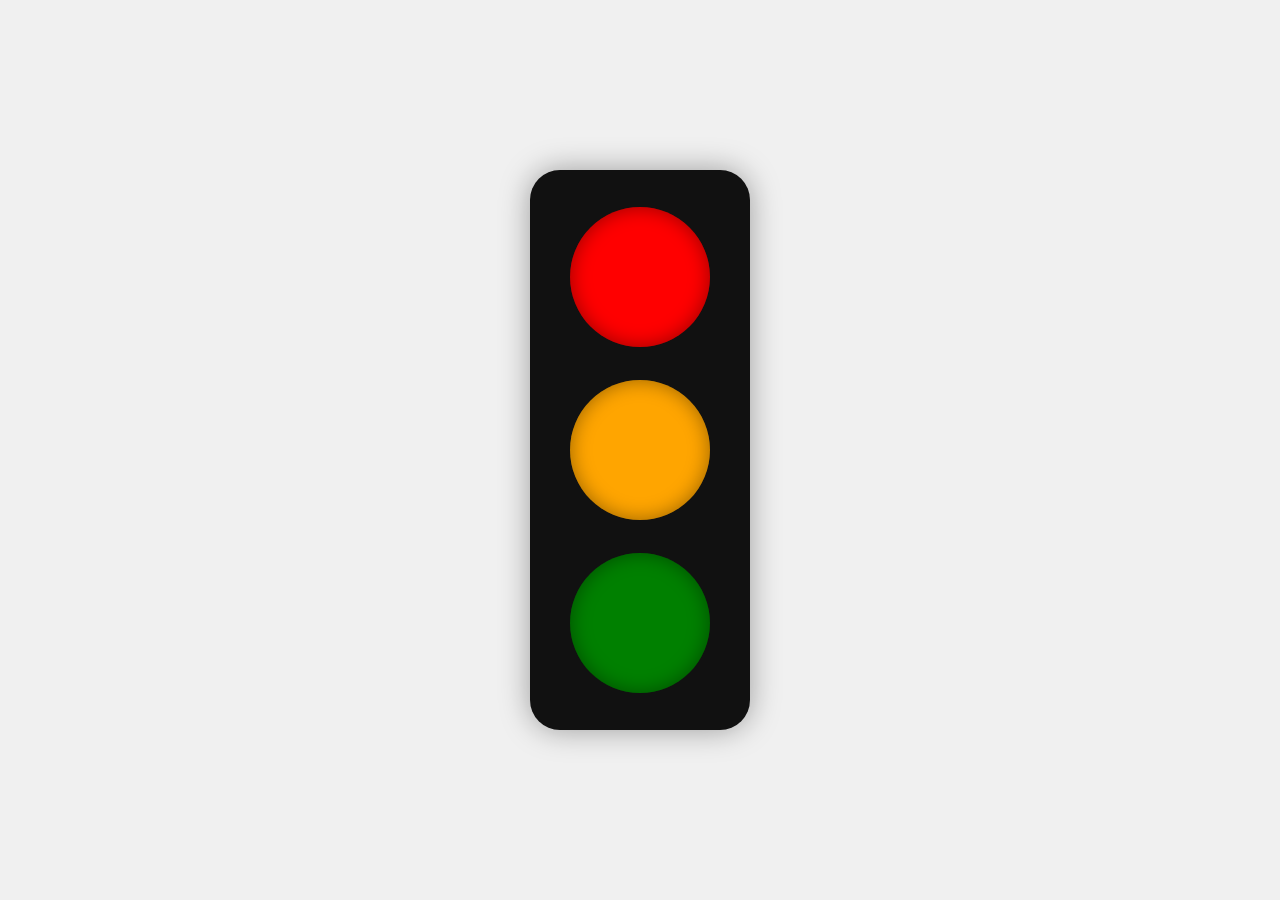
<file: exerciciocemaforo.html>
<!DOCTYPE html>
<html lang="pt-br">
<head>
    <meta charset="UTF-8">
    <meta name="viewport" content="width=device-width, initial-scale=1.0">
    <title>Document</title>



    <style>
        body {
            display: flex;
            justify-content: center;
            align-items: center;
            min-height: 100vh;
            margin: 0;
            background: #f0f0f0;
        }

        .semaforo {
            width: 220px;
            height: 520px;
            background-color: #111;
            border-radius: 30px;
            display: flex;
            flex-direction: column;
            align-items: center;
            justify-content: space-around;
            padding: 20px 0;
            box-shadow: 0 0 30px rgba(0, 0, 0, 0.35);
        }

        .caixa-lanterna {
            width: 140px;
            height: 140px;
            display: flex;
            align-items: center;
            justify-content: center;
        }

        .lanterna {
            width: 100%;
            height: 100%;
            border-radius: 50%;
            box-shadow: inset 0 0 20px rgba(0, 0, 0, 0.4);
        }

        .lanterna.vermelha {
            background-color: red;
        }

        .lanterna.laranja {
            background-color: orange;
        }

        .lanterna.verde {
            background-color: green;
        }
    </style>
</head>
<body>
    <div class="semaforo">
        <div class="caixa-lanterna">
            <div class="lanterna vermelha"></div>
        </div>
        <div class="caixa-lanterna">
            <div class="lanterna laranja"></div>
        </div>
        <div class="caixa-lanterna">
            <div class="lanterna verde"></div>
        </div>
    </div>
</body>
</html>
</file>
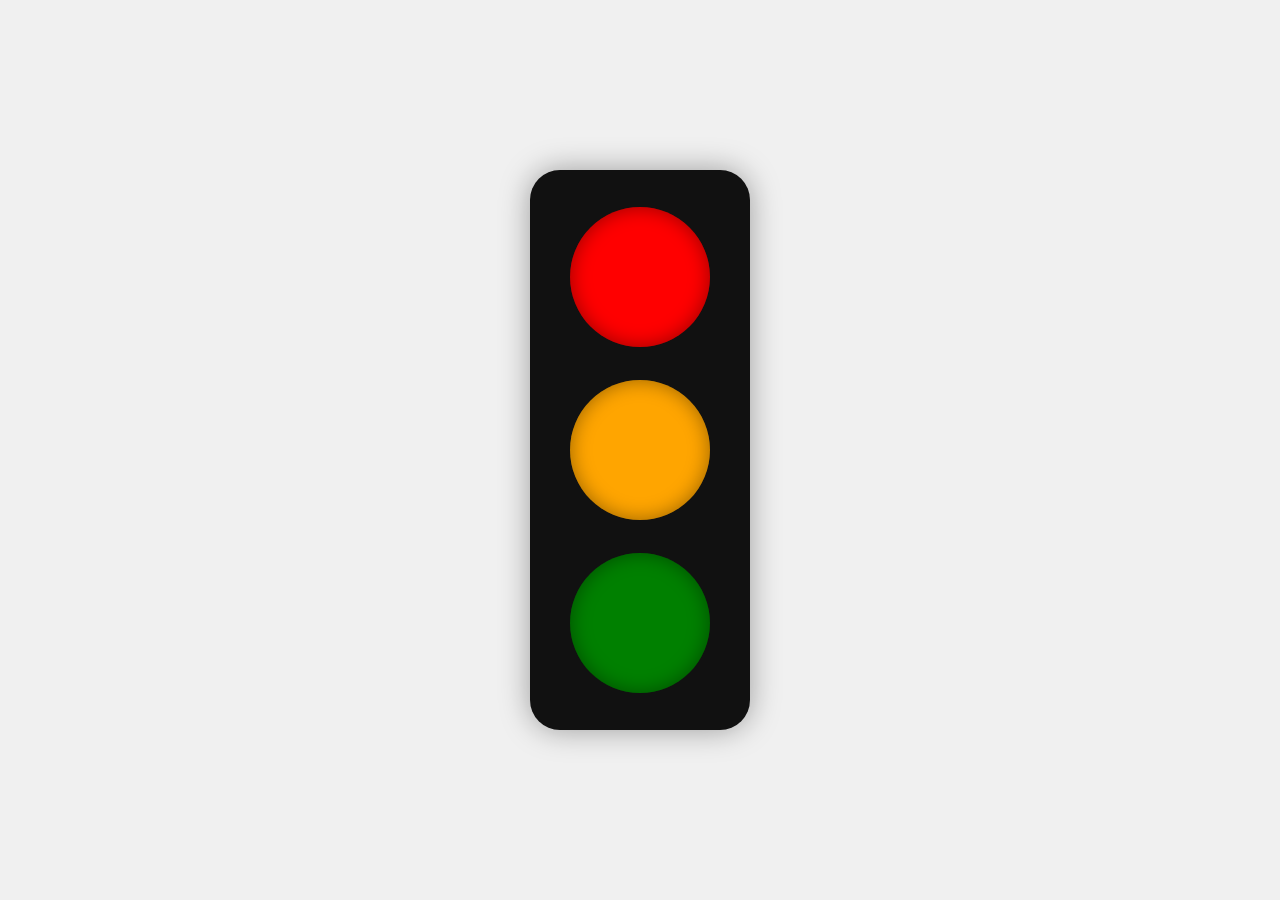
<file: exerciciosemaforo.html>
<!DOCTYPE html>
<html lang="pt-br">
<head>
    <meta charset="UTF-8">
    <meta name="viewport" content="width=device-width, initial-scale=1.0">
    <title>Document</title>



    <style>
        body {
            display: flex;
            justify-content: center;
            align-items: center;
            min-height: 100vh;
            margin: 0;
            background: #f0f0f0;
        }

        .semaforo {
            width: 220px;
            height: 520px;
            background-color: #111;
            border-radius: 30px;
            display: flex;
            flex-direction: column;
            align-items: center;
            justify-content: space-around;
            padding: 20px 0;
            box-shadow: 0 0 30px rgba(0, 0, 0, 0.35);
        }

        .caixa-lanterna {
            width: 140px;
            height: 140px;
            display: flex;
            align-items: center;
            justify-content: center;
        }

        .lanterna {
            width: 100%;
            height: 100%;
            border-radius: 50%;
            box-shadow: inset 0 0 20px rgba(0, 0, 0, 0.4);
        }

        .lanterna.vermelha {
            background-color: red;
        }

        .lanterna.laranja {
            background-color: orange;
        }

        .lanterna.verde {
            background-color: green;
        }
    </style>
</head>
<body>
    <div class="semaforo">
        <div class="caixa-lanterna">
            <div class="lanterna vermelha"></div>
        </div>
        <div class="caixa-lanterna">
            <div class="lanterna laranja"></div>
        </div>
        <div class="caixa-lanterna">
            <div class="lanterna verde"></div>
        </div>
    </div>
</body>
</html>
</file>
<file: Atividade_layout/style.css>
*{
    padding: 0;
    margin: 0;
    box-sizing: border-box;
}

body{
    background-color: #b5ccf8;
}

header {
    background-color: #89bff5;
    color: #b5ccf8;
    text-align: center;
    position: fixed;
    float: left;
    width: 100%;
    height: 90px;
}

.sidebar {
    width: 25%;
    background-color: #b5ccf8;
    color: #6b8be2;
    padding: 15px;
    box-sizing: border-box;
    float: left;
    min-height: calc(100vh - 100px - 50px);
    margin-top: 90px;
}

.main-content {
    width: 75%;
    background-color: #d4e3ff;
    color: #658feb;
    padding: 15px;
    box-sizing: border-box;
    float: left;
    min-height: calc(100vh - 100px - 50px);
    margin-top: 90px;
}

footer {
    background-color: #8fbbe7;
    color: #417c9e;
    text-align: center;
    padding: 15px 0;
    height: 50px;
    float: left;
    box-sizing: border-box;
    width: 100%;
}

.menu{
    list-style: none;
}

.menu li{
    float: left;
    padding: 20px;
}

.menu li a:hover{
    color: #f1f1f1;
}

.menu li a{
    text-decoration: none;
    color: #0170ca;
    display: block;
    float: left;
    padding: 20px;
}
</file>
